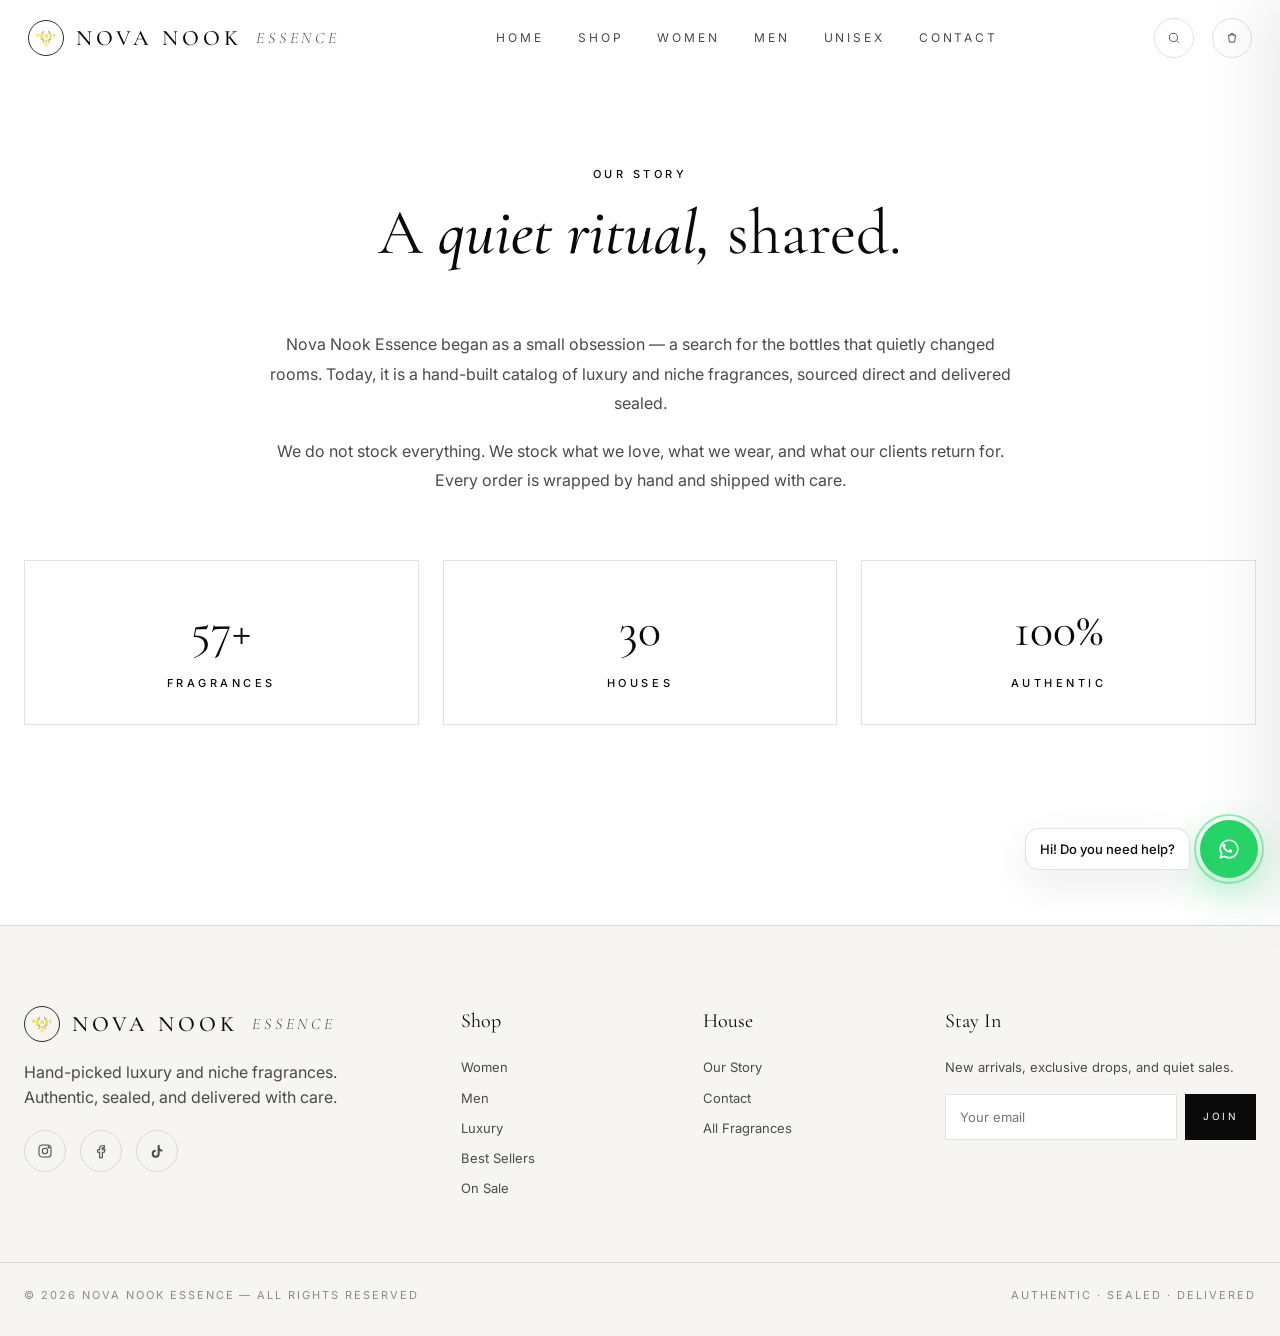
<file: about.html>
<!doctype html>
<html lang="en">
<head>
<meta charset="utf-8">
<meta name="viewport" content="width=device-width,initial-scale=1">
<title>Our Story — Nova Nook Essence</title>
<meta name="description" content="Nova Nook Essence is a curated house of authentic luxury and niche fragrances.">
<meta property="og:title" content="Our Story — Nova Nook Essence">
<meta property="og:description" content="Nova Nook Essence is a curated house of authentic luxury and niche fragrances.">
<meta property="og:image" content="assets/hero/hero-1.jpg">
<link rel="icon" href="assets/logo/favicon.png">
<link rel="preconnect" href="https://fonts.googleapis.com">
<link rel="preconnect" href="https://fonts.gstatic.com" crossorigin>
<link href="https://fonts.googleapis.com/css2?family=Cormorant+Garamond:ital,wght@0,400;0,500;1,400&family=Inter:wght@300;400;500;600&display=swap" rel="stylesheet">
<link rel="stylesheet" href="css/styles.css">
</head>
<body>
<header class="nav" id="nav">
  <a href="index.html" class="brand"><img src="assets/logo/favicon.png" alt="Nova Nook Essence"><b>Nova Nook</b><i>Essence</i></a>
  <nav class="primary" id="primary-nav">
    <a href="index.html" data-nav="home">Home</a>
    <a href="shop.html" data-nav="shop">Shop</a>
    <a href="shop.html?gender=women" data-nav="women">Women</a>
    <a href="shop.html?gender=men" data-nav="men">Men</a>
   <a href="shop.html?gender=unisex" data-nav="men">Unisex</a>
    <a href="contact.html" data-nav="contact">Contact</a>
  </nav>
  <div class="nav-actions">
    <a href="shop.html" class="icon-btn" aria-label="Search"><svg width="14" height="14" viewBox="0 0 24 24" fill="none" stroke="currentColor" stroke-width="1.6"><circle cx="11" cy="11" r="7"/><path d="m20 20-3.5-3.5"/></svg></a>
    <button class="icon-btn cart-btn" data-drawer aria-label="Open cart">
      <svg width="14" height="14" viewBox="0 0 24 24" fill="none" stroke="currentColor" stroke-width="1.6"><path d="M6 7h12l-1.5 12h-9zM9 7a3 3 0 0 1 6 0"/></svg>
      <span class="cart-count" data-empty="true">0</span>
    </button>
    <button class="icon-btn menu-toggle" aria-label="Menu"><svg width="14" height="14" viewBox="0 0 24 24" fill="none" stroke="currentColor" stroke-width="1.6"><path d="M4 7h16M4 12h16M4 17h16"/></svg></button>
  </div>
</header>

<section style="padding-top:160px">
  <div class="container">
    <div class="section-head">
      <span class="eyebrow">Our Story</span>
      <h2>A <em>quiet ritual,</em> shared.</h2>
    </div>
    <div style="max-width:760px;margin:0 auto;color:var(--ink-dim);font-size:16px;line-height:1.85;text-align:center">
      <p>Nova Nook Essence began as a small obsession — a search for the bottles that quietly changed rooms. Today, it is a hand-built catalog of luxury and niche fragrances, sourced direct and delivered sealed.</p>
      <p style="margin-top:18px">We do not stock everything. We stock what we love, what we wear, and what our clients return for. Every order is wrapped by hand and shipped with care.</p>
    </div>
    <div style="display:grid;grid-template-columns:repeat(3,1fr);gap:24px;margin-top:64px">
      <div style="text-align:center;padding:32px 18px;border:1px solid var(--line)"><div style="color:var(--gold);font-family:var(--serif);font-size:48px">57+</div><div class="eyebrow" style="margin-top:8px">Fragrances</div></div>
      <div style="text-align:center;padding:32px 18px;border:1px solid var(--line)"><div style="color:var(--gold);font-family:var(--serif);font-size:48px">30</div><div class="eyebrow" style="margin-top:8px">Houses</div></div>
      <div style="text-align:center;padding:32px 18px;border:1px solid var(--line)"><div style="color:var(--gold);font-family:var(--serif);font-size:48px">100%</div><div class="eyebrow" style="margin-top:8px">Authentic</div></div>
    </div>
  </div>
</section>

<aside class="drawer" aria-label="Shopping bag">
  <div class="drawer-head">
    <h3>Your Bag</h3>
    <button class="icon-btn drawer-close" aria-label="Close">✕</button>
  </div>
  <div class="drawer-body"></div>
  <div class="drawer-foot"></div>
</aside>
<div class="drawer-overlay"></div>
<footer>
  <div class="container foot-grid">
    <div>
      <a href="index.html" class="brand" style="margin-bottom:18px"><img src="assets/logo/favicon.png" alt=""><b>Nova Nook</b><i>Essence</i></a>
      <p style="color:var(--ink-dim);max-width:340px;margin-top:18px">Hand-picked luxury and niche fragrances. Authentic, sealed, and delivered with care.</p>
      <div class="socials">
        <a href="https://www.instagram.com/novanookessencee" target="_blank" rel="noopener" aria-label="Instagram"><svg width="16" height="16" viewBox="0 0 24 24" fill="none" stroke="currentColor" stroke-width="1.6"><rect x="3" y="3" width="18" height="18" rx="5"/><circle cx="12" cy="12" r="4"/><circle cx="17.5" cy="6.5" r="1" fill="currentColor"/></svg></a>
        <a href="https://www.facebook.com/share/18EHWJieUJ/" target="_blank" rel="noopener" aria-label="Facebook"><svg width="16" height="16" viewBox="0 0 24 24" fill="none" stroke="currentColor" stroke-width="1.6"><path d="M14 8h3V4h-3a4 4 0 0 0-4 4v2H7v4h3v8h4v-8h3l1-4h-4V8a1 1 0 0 1 1-1z"/></svg></a>
        <a href="https://www.tiktok.com/@novanookessence" target="_blank" rel="noopener" aria-label="TikTok"><svg width="16" height="16" viewBox="0 0 24 24" fill="currentColor"><path d="M16 3v3a4 4 0 0 0 4 4v3a7 7 0 0 1-4-1.3V16a6 6 0 1 1-6-6v3a3 3 0 1 0 3 3V3z"/></svg></a>
      </div>
    </div>
    <div>
      <h4>Shop</h4>
      <ul>
        <li><a href="shop.html?gender=women">Women</a></li>
        <li><a href="shop.html?gender=men">Men</a></li>
        <li><a href="shop.html?tag=luxury">Luxury</a></li>
        <li><a href="shop.html?tag=best">Best Sellers</a></li>
        <li><a href="shop.html?tag=sale">On Sale</a></li>
      </ul>
    </div>
    <div>
      <h4>House</h4>
      <ul>
        <li><a href="about.html">Our Story</a></li>
        <li><a href="contact.html">Contact</a></li>
        <li><a href="shop.html">All Fragrances</a></li>
      </ul>
    </div>
    <div>
      <h4>Stay In</h4>
      <p style="color:var(--ink-dim);font-size:13px">New arrivals, exclusive drops, and quiet sales.</p>
      <form class="newsletter">
        <input type="email" required placeholder="Your email" aria-label="Email">
        <button type="submit">Join</button>
      </form>
    </div>
  </div>
  <div class="container foot-bottom">
    <span>© 2026 Nova Nook Essence — All rights reserved</span>
    <span>Authentic · Sealed · Delivered</span>
  </div>
</footer>
<script>window.WEB3FORMS_KEY="1cbf20b8-cfce-424b-8312-2f3e230dc9e2";</script>
<script src="js/products.js"></script>
<script src="js/image-overrides.js"></script>
<script src="js/app.js"></script>
<a class="wa-fab show" href="https://wa.me/263786973556?text=Hello%20Nova%20Nook%20Essence%2C%20I%20need%20some%20help%20with%20my%20order." target="_blank" rel="noopener" aria-label="Chat on WhatsApp"><span class="wa-btn"><svg width="28" height="28" viewBox="0 0 32 32" fill="currentColor" aria-hidden="true"><path d="M19.11 17.27c-.27-.14-1.62-.8-1.87-.89-.25-.09-.43-.14-.62.14-.18.27-.71.89-.87 1.07-.16.18-.32.2-.59.07-.27-.14-1.15-.42-2.19-1.35-.81-.72-1.36-1.62-1.52-1.89-.16-.27-.02-.42.12-.55.12-.12.27-.32.41-.48.14-.16.18-.27.27-.45.09-.18.05-.34-.02-.48-.07-.14-.62-1.49-.85-2.04-.22-.54-.45-.46-.62-.47l-.53-.01c-.18 0-.48.07-.73.34-.25.27-.96.94-.96 2.28 0 1.35.98 2.65 1.12 2.83.14.18 1.93 2.94 4.67 4.13.65.28 1.16.45 1.56.58.65.21 1.25.18 1.72.11.52-.08 1.62-.66 1.85-1.3.23-.64.23-1.18.16-1.3-.07-.12-.25-.18-.52-.32zM16.02 5C9.94 5 5 9.94 5 16.02c0 2.02.55 3.91 1.5 5.54L5 27l5.6-1.47a10.94 10.94 0 0 0 5.42 1.38h.01C22.11 26.91 27 21.97 27 15.9 27 9.93 22.1 5 16.02 5zm0 19.95h-.01a9.07 9.07 0 0 1-4.62-1.27l-.33-.2-3.32.87.89-3.24-.22-.34a9.04 9.04 0 0 1-1.39-4.84c0-5 4.07-9.07 9.08-9.07 2.42 0 4.7.95 6.41 2.66a9.01 9.01 0 0 1 2.66 6.42c0 5-4.08 9.01-9.16 9.01z"/></svg></span><span class="wa-bubble">Hi! Do you need help?</span></a>
</body>
</html>
</file>
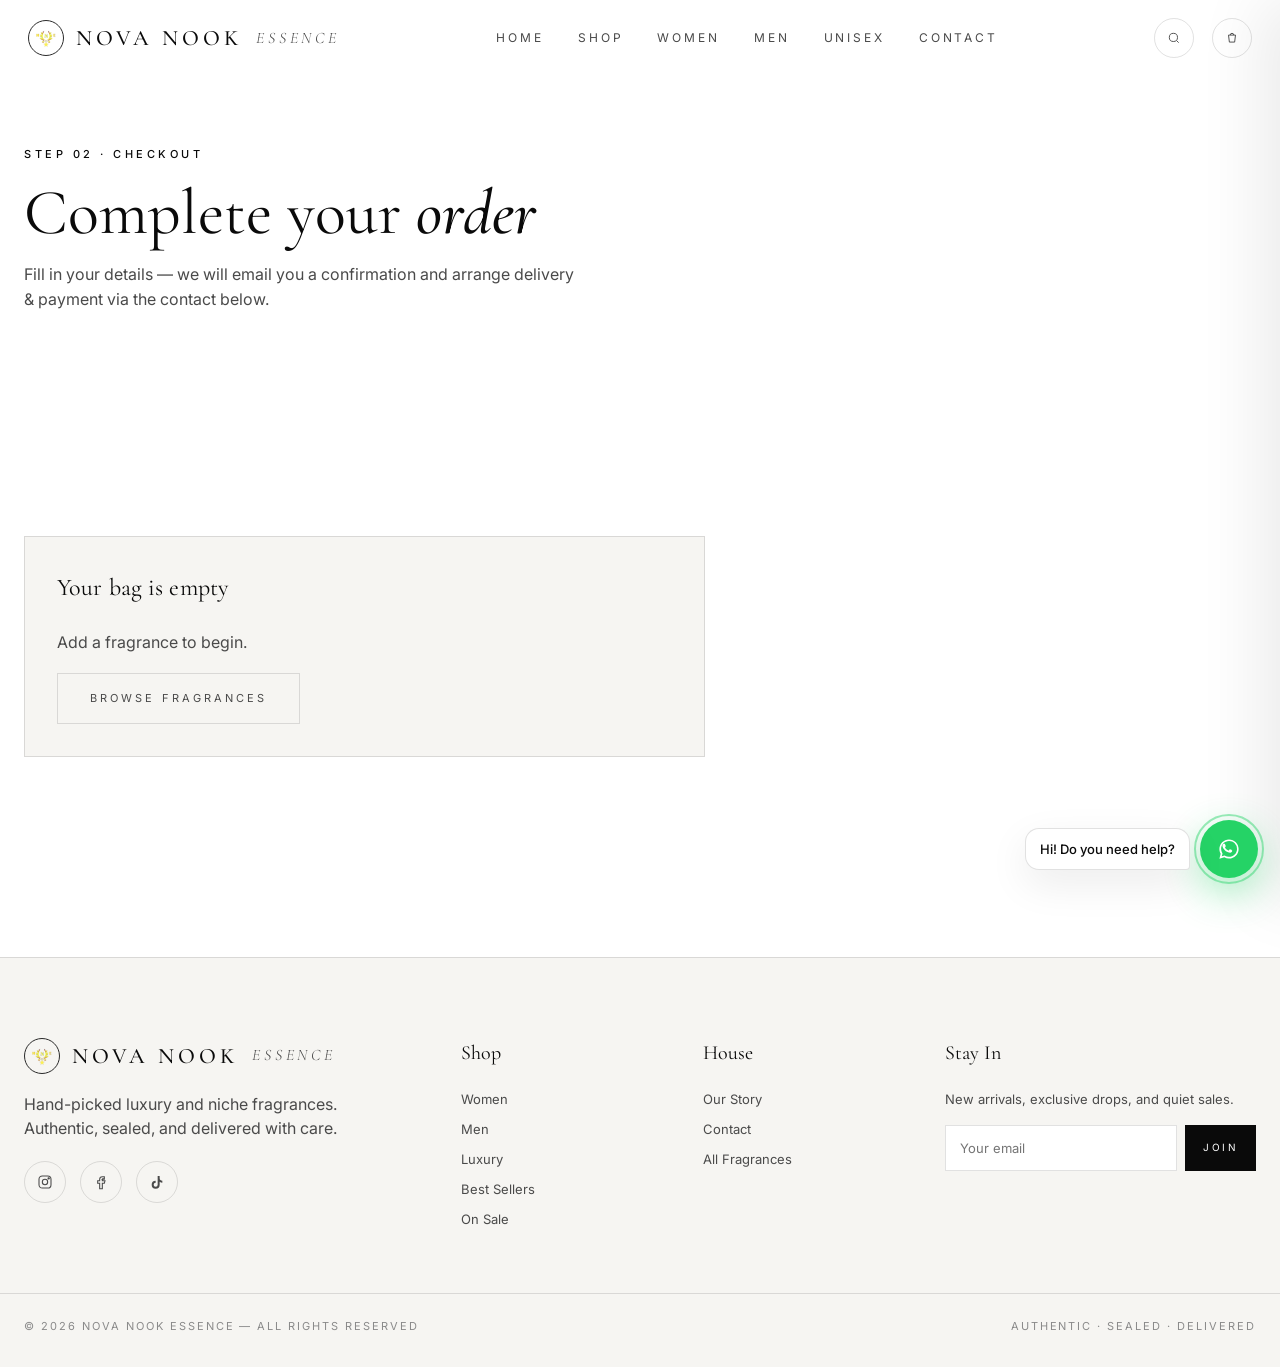
<file: cart.html>
<!doctype html>
<html lang="en">
<head>
<meta charset="utf-8">
<meta name="viewport" content="width=device-width,initial-scale=1">
<title>Checkout — Nova Nook Essence</title>
<meta name="description" content="Complete your order. We will email you a confirmation.">
<meta property="og:title" content="Checkout — Nova Nook Essence">
<meta property="og:description" content="Complete your order. We will email you a confirmation.">
<meta property="og:image" content="assets/hero/hero-1.jpg">
<link rel="icon" href="assets/logo/favicon.png">
<link rel="preconnect" href="https://fonts.googleapis.com">
<link rel="preconnect" href="https://fonts.gstatic.com" crossorigin>
<link href="https://fonts.googleapis.com/css2?family=Cormorant+Garamond:ital,wght@0,400;0,500;1,400&family=Inter:wght@300;400;500;600&display=swap" rel="stylesheet">
<link rel="stylesheet" href="css/styles.css">
</head>
<body>
<header class="nav" id="nav">
  <a href="index.html" class="brand"><img src="assets/logo/favicon.png" alt="Nova Nook Essence"><b>Nova Nook</b><i>Essence</i></a>
  <nav class="primary" id="primary-nav">
    <a href="index.html" data-nav="home">Home</a>
    <a href="shop.html" data-nav="shop">Shop</a>
    <a href="shop.html?gender=women" data-nav="women">Women</a>
    <a href="shop.html?gender=men" data-nav="men">Men</a>
    <a href="shop.html?gender=unisex" data-nav="men">Unisex</a>
    <a href="contact.html" data-nav="contact">Contact</a>
  </nav>
  <div class="nav-actions">
    <a href="shop.html" class="icon-btn" aria-label="Search"><svg width="14" height="14" viewBox="0 0 24 24" fill="none" stroke="currentColor" stroke-width="1.6"><circle cx="11" cy="11" r="7"/><path d="m20 20-3.5-3.5"/></svg></a>
    <button class="icon-btn cart-btn" data-drawer aria-label="Open cart">
      <svg width="14" height="14" viewBox="0 0 24 24" fill="none" stroke="currentColor" stroke-width="1.6"><path d="M6 7h12l-1.5 12h-9zM9 7a3 3 0 0 1 6 0"/></svg>
      <span class="cart-count" data-empty="true">0</span>
    </button>
    <button class="icon-btn menu-toggle" aria-label="Menu"><svg width="14" height="14" viewBox="0 0 24 24" fill="none" stroke="currentColor" stroke-width="1.6"><path d="M4 7h16M4 12h16M4 17h16"/></svg></button>
  </div>
</header>

<section style="padding-top:140px">
  <div class="container">
    <div class="section-head" style="text-align:left">
      <span class="eyebrow">Step 02 · Checkout</span>
      <h2>Complete your <em>order</em></h2>
      <p style="margin-left:0">Fill in your details — we will email you a confirmation and arrange delivery & payment via the contact below.</p>
    </div>
    <div class="checkout">
      <div id="checkout-form-wrap">
        <form id="checkout-form" autocomplete="on">
          <input type="hidden" name="cart_json" value="">
          <input type="hidden" name="cart_total" value="">
          <input type="hidden" name="cart_items_count" value="">
          <input type="checkbox" name="botcheck" style="display:none" tabindex="-1" autocomplete="off">
          <div class="form-grid">
            <div class="field">
              <label>Full Name *</label>
              <input name="name" required maxlength="100">
            </div>
            <div class="field">
              <label>Email *</label>
              <input name="email" type="email" required maxlength="200">
            </div>
            <div class="field">
              <label>Phone *</label>
              <input name="phone" required maxlength="40">
            </div>
            <div class="field">
              <label>City / Town *</label>
              <input name="city" required maxlength="80">
            </div>
            <div class="field full">
              <label>Delivery Address *</label>
              <input name="address" required maxlength="240">
            </div>
            <div class="field">
              <label>Country</label>
              <input name="country" maxlength="80">
            </div>
            <div class="field">
              <label>Preferred Payment</label>
              <select name="payment">
                <option>Cash on Delivery</option>
                <option>Bank Transfer</option>
                <option>Mobile Money</option>
                <option>Other (we will contact you)</option>
              </select>
            </div>
            <div class="field full">
              <label>Notes</label>
              <textarea name="notes" rows="3" maxlength="500" placeholder="Anything we should know about your order"></textarea>
            </div>
            <div class="field full">
              <label>Order Summary (auto)</label>
              <textarea name="order_summary" rows="6" readonly></textarea>
            </div>
          </div>
          <div style="margin-top:24px;display:flex;gap:14px;flex-wrap:wrap">
            <button class="btn solid" type="submit">Place Order</button>
            <a href="shop.html" class="btn ghost">Continue Shopping</a>
          </div>
          <p style="margin-top:18px;color:var(--ink-mute);font-size:12px">By placing your order you agree to be contacted at the details above. We will email a confirmation and arrange delivery & payment.</p>
        </form>
      </div>
      <aside class="summary" id="checkout-summary"></aside>
    </div>
  </div>
</section>

<aside class="drawer" aria-label="Shopping bag">
  <div class="drawer-head">
    <h3>Your Bag</h3>
    <button class="icon-btn drawer-close" aria-label="Close">✕</button>
  </div>
  <div class="drawer-body"></div>
  <div class="drawer-foot"></div>
</aside>
<div class="drawer-overlay"></div>
<footer>
  <div class="container foot-grid">
    <div>
      <a href="index.html" class="brand" style="margin-bottom:18px"><img src="assets/logo/favicon.png" alt=""><b>Nova Nook</b><i>Essence</i></a>
      <p style="color:var(--ink-dim);max-width:340px;margin-top:18px">Hand-picked luxury and niche fragrances. Authentic, sealed, and delivered with care.</p>
      <div class="socials">
        <a href="https://www.instagram.com/novanookessencee" target="_blank" rel="noopener" aria-label="Instagram"><svg width="16" height="16" viewBox="0 0 24 24" fill="none" stroke="currentColor" stroke-width="1.6"><rect x="3" y="3" width="18" height="18" rx="5"/><circle cx="12" cy="12" r="4"/><circle cx="17.5" cy="6.5" r="1" fill="currentColor"/></svg></a>
        <a href="https://www.facebook.com/share/18EHWJieUJ/" target="_blank" rel="noopener" aria-label="Facebook"><svg width="16" height="16" viewBox="0 0 24 24" fill="none" stroke="currentColor" stroke-width="1.6"><path d="M14 8h3V4h-3a4 4 0 0 0-4 4v2H7v4h3v8h4v-8h3l1-4h-4V8a1 1 0 0 1 1-1z"/></svg></a>
        <a href="https://www.tiktok.com/@novanookessence" target="_blank" rel="noopener" aria-label="TikTok"><svg width="16" height="16" viewBox="0 0 24 24" fill="currentColor"><path d="M16 3v3a4 4 0 0 0 4 4v3a7 7 0 0 1-4-1.3V16a6 6 0 1 1-6-6v3a3 3 0 1 0 3 3V3z"/></svg></a>
      </div>
    </div>
    <div>
      <h4>Shop</h4>
      <ul>
        <li><a href="shop.html?gender=women">Women</a></li>
        <li><a href="shop.html?gender=men">Men</a></li>
        <li><a href="shop.html?tag=luxury">Luxury</a></li>
        <li><a href="shop.html?tag=best">Best Sellers</a></li>
        <li><a href="shop.html?tag=sale">On Sale</a></li>
      </ul>
    </div>
    <div>
      <h4>House</h4>
      <ul>
        <li><a href="about.html">Our Story</a></li>
        <li><a href="contact.html">Contact</a></li>
        <li><a href="shop.html">All Fragrances</a></li>
      </ul>
    </div>
    <div>
      <h4>Stay In</h4>
      <p style="color:var(--ink-dim);font-size:13px">New arrivals, exclusive drops, and quiet sales.</p>
      <form class="newsletter">
        <input type="email" required placeholder="Your email" aria-label="Email">
        <button type="submit">Join</button>
      </form>
    </div>
  </div>
  <div class="container foot-bottom">
    <span>© 2026 Nova Nook Essence — All rights reserved</span>
    <span>Authentic · Sealed · Delivered</span>
  </div>
</footer>
<script>window.WEB3FORMS_KEY="1cbf20b8-cfce-424b-8312-2f3e230dc9e2";</script>
<script src="js/products.js"></script>
<script src="js/image-overrides.js"></script>
<script src="js/app.js"></script>
<a class="wa-fab show" href="https://wa.me/263786973556?text=Hello%20Nova%20Nook%20Essence%2C%20I%20need%20some%20help%20with%20my%20order." target="_blank" rel="noopener" aria-label="Chat on WhatsApp"><span class="wa-btn"><svg width="28" height="28" viewBox="0 0 32 32" fill="currentColor" aria-hidden="true"><path d="M19.11 17.27c-.27-.14-1.62-.8-1.87-.89-.25-.09-.43-.14-.62.14-.18.27-.71.89-.87 1.07-.16.18-.32.2-.59.07-.27-.14-1.15-.42-2.19-1.35-.81-.72-1.36-1.62-1.52-1.89-.16-.27-.02-.42.12-.55.12-.12.27-.32.41-.48.14-.16.18-.27.27-.45.09-.18.05-.34-.02-.48-.07-.14-.62-1.49-.85-2.04-.22-.54-.45-.46-.62-.47l-.53-.01c-.18 0-.48.07-.73.34-.25.27-.96.94-.96 2.28 0 1.35.98 2.65 1.12 2.83.14.18 1.93 2.94 4.67 4.13.65.28 1.16.45 1.56.58.65.21 1.25.18 1.72.11.52-.08 1.62-.66 1.85-1.3.23-.64.23-1.18.16-1.3-.07-.12-.25-.18-.52-.32zM16.02 5C9.94 5 5 9.94 5 16.02c0 2.02.55 3.91 1.5 5.54L5 27l5.6-1.47a10.94 10.94 0 0 0 5.42 1.38h.01C22.11 26.91 27 21.97 27 15.9 27 9.93 22.1 5 16.02 5zm0 19.95h-.01a9.07 9.07 0 0 1-4.62-1.27l-.33-.2-3.32.87.89-3.24-.22-.34a9.04 9.04 0 0 1-1.39-4.84c0-5 4.07-9.07 9.08-9.07 2.42 0 4.7.95 6.41 2.66a9.01 9.01 0 0 1 2.66 6.42c0 5-4.08 9.01-9.16 9.01z"/></svg></span><span class="wa-bubble">Hi! Do you need help?</span></a>
</body>
</html>
</file>
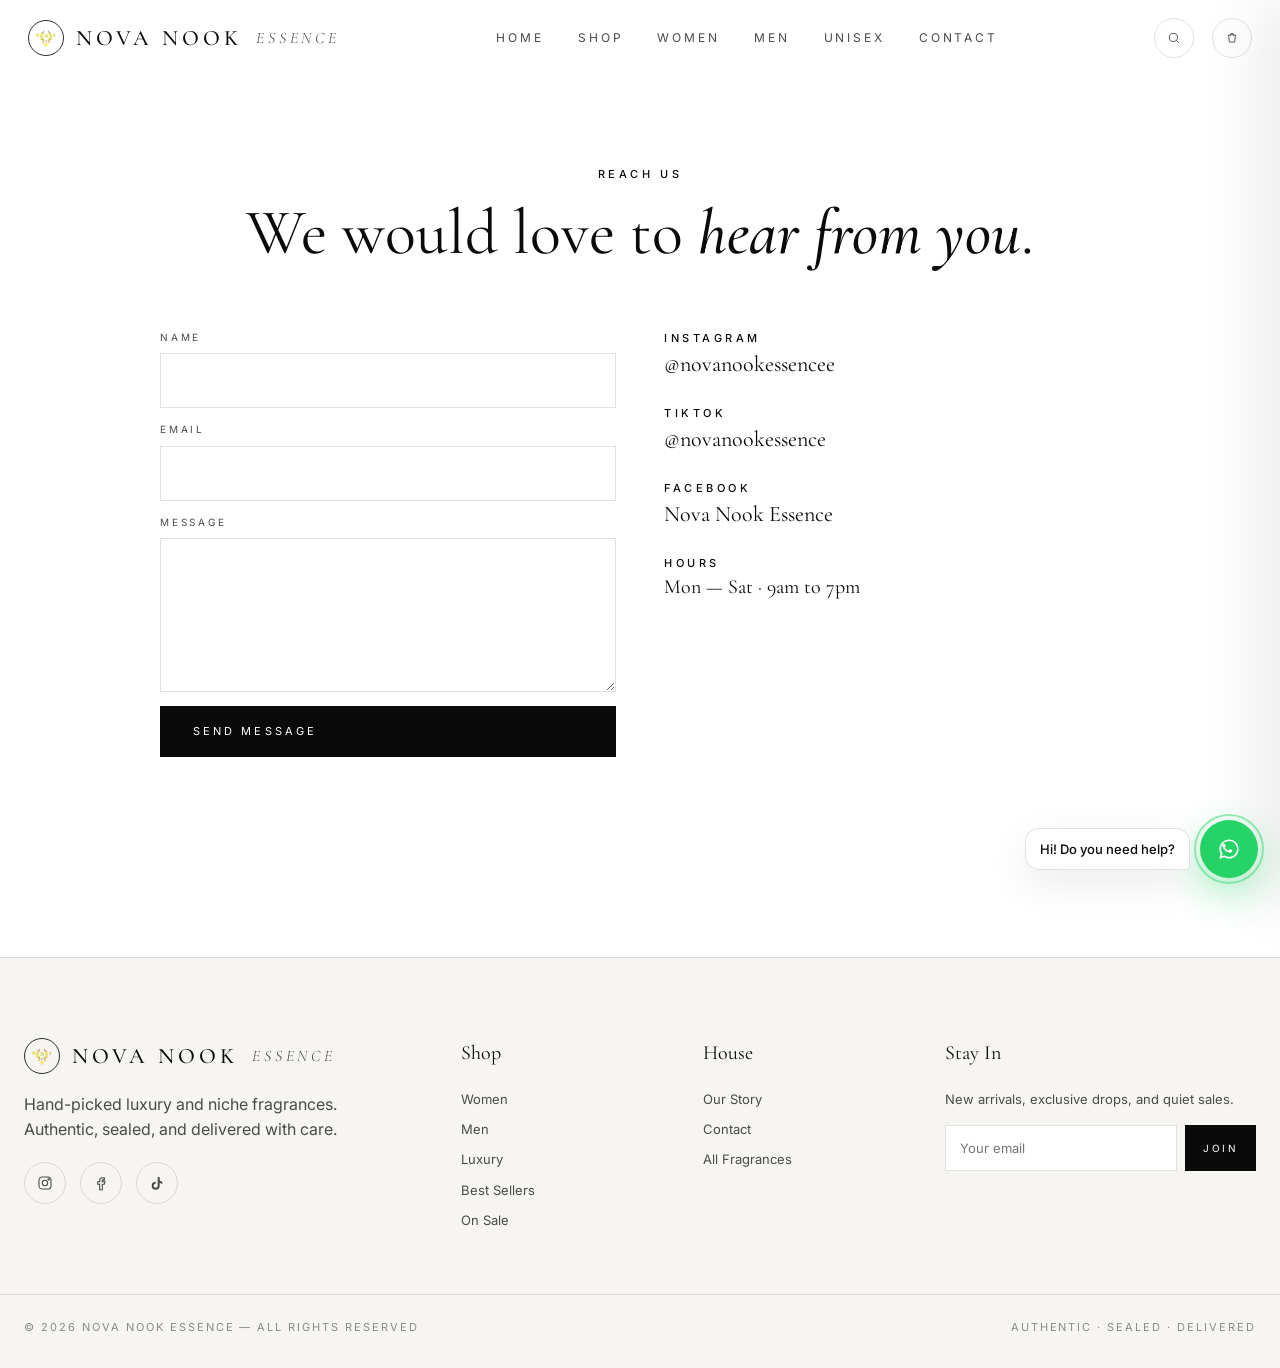
<file: contact.html>
<!doctype html>
<html lang="en">
<head>
<meta charset="utf-8">
<meta name="viewport" content="width=device-width,initial-scale=1">
<title>Contact — Nova Nook Essence</title>
<meta name="description" content="Get in touch with Nova Nook Essence for orders, custom requests, and concierge.">
<meta property="og:title" content="Contact — Nova Nook Essence">
<meta property="og:description" content="Get in touch with Nova Nook Essence for orders, custom requests, and concierge.">
<meta property="og:image" content="assets/hero/hero-1.jpg">
<link rel="icon" href="assets/logo/favicon.png">
<link rel="preconnect" href="https://fonts.googleapis.com">
<link rel="preconnect" href="https://fonts.gstatic.com" crossorigin>
<link href="https://fonts.googleapis.com/css2?family=Cormorant+Garamond:ital,wght@0,400;0,500;1,400&family=Inter:wght@300;400;500;600&display=swap" rel="stylesheet">
<link rel="stylesheet" href="css/styles.css">
</head>
<body>
<header class="nav" id="nav">
  <a href="index.html" class="brand"><img src="assets/logo/favicon.png" alt="Nova Nook Essence"><b>Nova Nook</b><i>Essence</i></a>
  <nav class="primary" id="primary-nav">
    <a href="index.html" data-nav="home">Home</a>
    <a href="shop.html" data-nav="shop">Shop</a>
    <a href="shop.html?gender=women" data-nav="women">Women</a>
    <a href="shop.html?gender=men" data-nav="men">Men</a>
    <a href="shop.html?gender=unisex" data-nav="men">Unisex</a>
    <a href="contact.html" data-nav="contact">Contact</a>
  </nav>
  <div class="nav-actions">
    <a href="shop.html" class="icon-btn" aria-label="Search"><svg width="14" height="14" viewBox="0 0 24 24" fill="none" stroke="currentColor" stroke-width="1.6"><circle cx="11" cy="11" r="7"/><path d="m20 20-3.5-3.5"/></svg></a>
    <button class="icon-btn cart-btn" data-drawer aria-label="Open cart">
      <svg width="14" height="14" viewBox="0 0 24 24" fill="none" stroke="currentColor" stroke-width="1.6"><path d="M6 7h12l-1.5 12h-9zM9 7a3 3 0 0 1 6 0"/></svg>
      <span class="cart-count" data-empty="true">0</span>
    </button>
    <button class="icon-btn menu-toggle" aria-label="Menu"><svg width="14" height="14" viewBox="0 0 24 24" fill="none" stroke="currentColor" stroke-width="1.6"><path d="M4 7h16M4 12h16M4 17h16"/></svg></button>
  </div>
</header>

<section style="padding-top:160px">
  <div class="container">
    <div class="section-head">
      <span class="eyebrow">Reach Us</span>
      <h2>We would love to <em>hear from you</em>.</h2>
    </div>
    <div style="display:grid;grid-template-columns:1fr 1fr;gap:48px;max-width:960px;margin:0 auto" class="contact-grid">
      <div>
        <form id="checkout-form" autocomplete="on" style="display:flex;flex-direction:column;gap:14px">
          <input type="hidden" name="cart_json" value="contact"><input type="hidden" name="cart_total" value="contact"><input type="hidden" name="cart_items_count" value="0">
          <input type="checkbox" name="botcheck" style="display:none" tabindex="-1" autocomplete="off">
          <div class="field"><label>Name</label><input name="name" required></div>
          <div class="field"><label>Email</label><input name="email" type="email" required></div>
          <div class="field"><label>Message</label><textarea name="notes" rows="5" required></textarea></div>
          <textarea name="order_summary" style="display:none">Contact form</textarea>
          <button class="btn solid" type="submit">Send Message</button>
        </form>
      </div>
      <div style="display:flex;flex-direction:column;gap:24px;color:var(--ink-dim)">
        <div><div class="eyebrow">Instagram</div><a href="https://www.instagram.com/novanookessencee" target="_blank" rel="noopener" style="color:var(--ink);font-family:var(--serif);font-size:22px">@novanookessencee</a></div>
        <div><div class="eyebrow">TikTok</div><a href="https://www.tiktok.com/@novanookessence" target="_blank" rel="noopener" style="color:var(--ink);font-family:var(--serif);font-size:22px">@novanookessence</a></div>
        <div><div class="eyebrow">Facebook</div><a href="https://www.facebook.com/share/18EHWJieUJ/" target="_blank" rel="noopener" style="color:var(--ink);font-family:var(--serif);font-size:22px">Nova Nook Essence</a></div>
        <div><div class="eyebrow">Hours</div><div style="font-family:var(--serif);font-size:20px;color:var(--ink)">Mon — Sat · 9am to 7pm</div></div>
      </div>
    </div>
  </div>
</section>

<aside class="drawer" aria-label="Shopping bag">
  <div class="drawer-head">
    <h3>Your Bag</h3>
    <button class="icon-btn drawer-close" aria-label="Close">✕</button>
  </div>
  <div class="drawer-body"></div>
  <div class="drawer-foot"></div>
</aside>
<div class="drawer-overlay"></div>
<footer>
  <div class="container foot-grid">
    <div>
      <a href="index.html" class="brand" style="margin-bottom:18px"><img src="assets/logo/favicon.png" alt=""><b>Nova Nook</b><i>Essence</i></a>
      <p style="color:var(--ink-dim);max-width:340px;margin-top:18px">Hand-picked luxury and niche fragrances. Authentic, sealed, and delivered with care.</p>
      <div class="socials">
        <a href="https://www.instagram.com/novanookessencee" target="_blank" rel="noopener" aria-label="Instagram"><svg width="16" height="16" viewBox="0 0 24 24" fill="none" stroke="currentColor" stroke-width="1.6"><rect x="3" y="3" width="18" height="18" rx="5"/><circle cx="12" cy="12" r="4"/><circle cx="17.5" cy="6.5" r="1" fill="currentColor"/></svg></a>
        <a href="https://www.facebook.com/share/18EHWJieUJ/" target="_blank" rel="noopener" aria-label="Facebook"><svg width="16" height="16" viewBox="0 0 24 24" fill="none" stroke="currentColor" stroke-width="1.6"><path d="M14 8h3V4h-3a4 4 0 0 0-4 4v2H7v4h3v8h4v-8h3l1-4h-4V8a1 1 0 0 1 1-1z"/></svg></a>
        <a href="https://www.tiktok.com/@novanookessence" target="_blank" rel="noopener" aria-label="TikTok"><svg width="16" height="16" viewBox="0 0 24 24" fill="currentColor"><path d="M16 3v3a4 4 0 0 0 4 4v3a7 7 0 0 1-4-1.3V16a6 6 0 1 1-6-6v3a3 3 0 1 0 3 3V3z"/></svg></a>
      </div>
    </div>
    <div>
      <h4>Shop</h4>
      <ul>
        <li><a href="shop.html?gender=women">Women</a></li>
        <li><a href="shop.html?gender=men">Men</a></li>
        <li><a href="shop.html?tag=luxury">Luxury</a></li>
        <li><a href="shop.html?tag=best">Best Sellers</a></li>
        <li><a href="shop.html?tag=sale">On Sale</a></li>
      </ul>
    </div>
    <div>
      <h4>House</h4>
      <ul>
        <li><a href="about.html">Our Story</a></li>
        <li><a href="contact.html">Contact</a></li>
        <li><a href="shop.html">All Fragrances</a></li>
      </ul>
    </div>
    <div>
      <h4>Stay In</h4>
      <p style="color:var(--ink-dim);font-size:13px">New arrivals, exclusive drops, and quiet sales.</p>
      <form class="newsletter">
        <input type="email" required placeholder="Your email" aria-label="Email">
        <button type="submit">Join</button>
      </form>
    </div>
  </div>
  <div class="container foot-bottom">
    <span>© 2026 Nova Nook Essence — All rights reserved</span>
    <span>Authentic · Sealed · Delivered</span>
  </div>
</footer>
<script>window.WEB3FORMS_KEY="1cbf20b8-cfce-424b-8312-2f3e230dc9e2";</script>
<script src="js/products.js"></script>
<script src="js/image-overrides.js"></script>
<script src="js/app.js"></script>
<a class="wa-fab show" href="https://wa.me/263786973556?text=Hello%20Nova%20Nook%20Essence%2C%20I%20need%20some%20help%20with%20my%20order." target="_blank" rel="noopener" aria-label="Chat on WhatsApp"><span class="wa-btn"><svg width="28" height="28" viewBox="0 0 32 32" fill="currentColor" aria-hidden="true"><path d="M19.11 17.27c-.27-.14-1.62-.8-1.87-.89-.25-.09-.43-.14-.62.14-.18.27-.71.89-.87 1.07-.16.18-.32.2-.59.07-.27-.14-1.15-.42-2.19-1.35-.81-.72-1.36-1.62-1.52-1.89-.16-.27-.02-.42.12-.55.12-.12.27-.32.41-.48.14-.16.18-.27.27-.45.09-.18.05-.34-.02-.48-.07-.14-.62-1.49-.85-2.04-.22-.54-.45-.46-.62-.47l-.53-.01c-.18 0-.48.07-.73.34-.25.27-.96.94-.96 2.28 0 1.35.98 2.65 1.12 2.83.14.18 1.93 2.94 4.67 4.13.65.28 1.16.45 1.56.58.65.21 1.25.18 1.72.11.52-.08 1.62-.66 1.85-1.3.23-.64.23-1.18.16-1.3-.07-.12-.25-.18-.52-.32zM16.02 5C9.94 5 5 9.94 5 16.02c0 2.02.55 3.91 1.5 5.54L5 27l5.6-1.47a10.94 10.94 0 0 0 5.42 1.38h.01C22.11 26.91 27 21.97 27 15.9 27 9.93 22.1 5 16.02 5zm0 19.95h-.01a9.07 9.07 0 0 1-4.62-1.27l-.33-.2-3.32.87.89-3.24-.22-.34a9.04 9.04 0 0 1-1.39-4.84c0-5 4.07-9.07 9.08-9.07 2.42 0 4.7.95 6.41 2.66a9.01 9.01 0 0 1 2.66 6.42c0 5-4.08 9.01-9.16 9.01z"/></svg></span><span class="wa-bubble">Hi! Do you need help?</span></a>
</body>
</html>
</file>
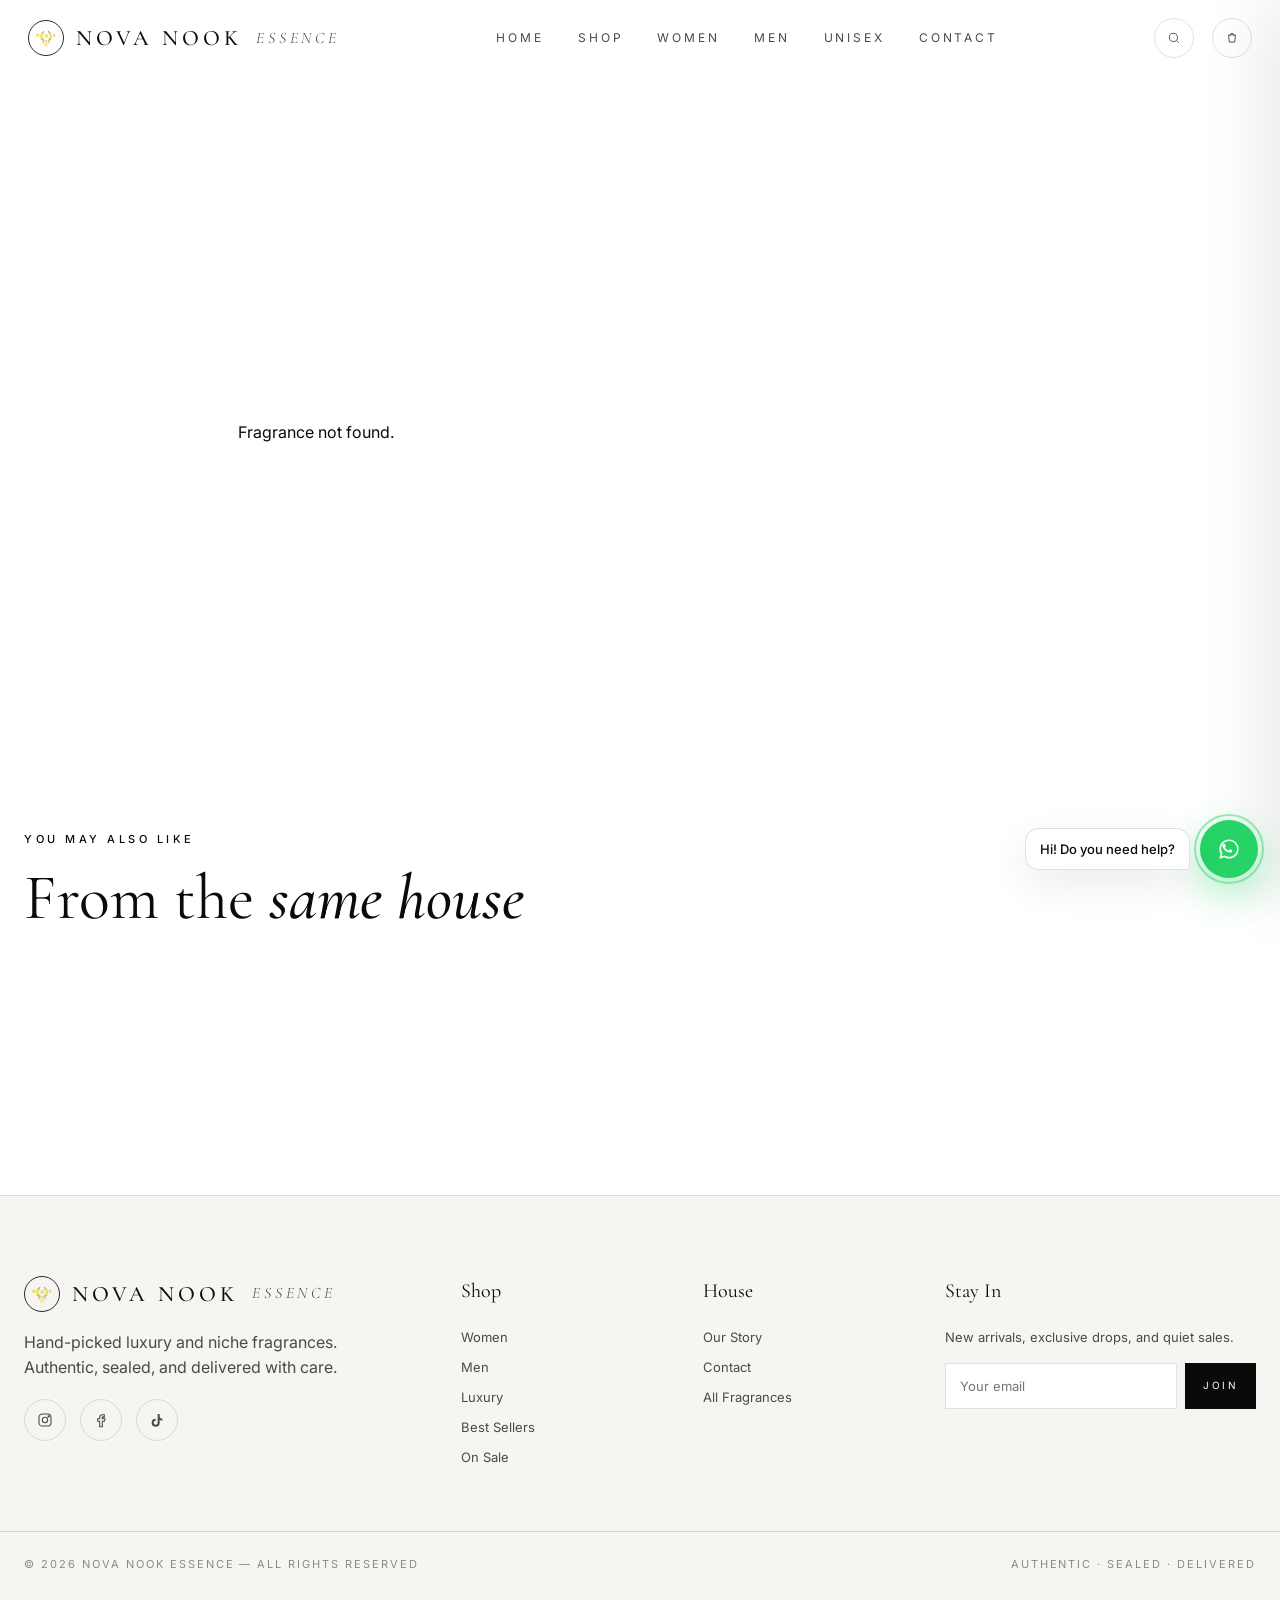
<file: product.html>
<!doctype html>
<html lang="en">
<head>
<meta charset="utf-8">
<meta name="viewport" content="width=device-width,initial-scale=1">
<title>Fragrance — Nova Nook Essence</title>
<meta name="description" content="Discover this hand-picked fragrance from Nova Nook Essence.">
<meta property="og:title" content="Fragrance — Nova Nook Essence">
<meta property="og:description" content="Discover this hand-picked fragrance from Nova Nook Essence.">
<meta property="og:image" content="assets/hero/hero-1.jpg">
<link rel="icon" href="assets/logo/favicon.png">
<link rel="preconnect" href="https://fonts.googleapis.com">
<link rel="preconnect" href="https://fonts.gstatic.com" crossorigin>
<link href="https://fonts.googleapis.com/css2?family=Cormorant+Garamond:ital,wght@0,400;0,500;1,400&family=Inter:wght@300;400;500;600&display=swap" rel="stylesheet">
<link rel="stylesheet" href="css/styles.css">
</head>
<body>
<header class="nav" id="nav">
  <a href="index.html" class="brand"><img src="assets/logo/favicon.png" alt="Nova Nook Essence"><b>Nova Nook</b><i>Essence</i></a>
  <nav class="primary" id="primary-nav">
    <a href="index.html" data-nav="home">Home</a>
    <a href="shop.html" data-nav="shop">Shop</a>
    <a href="shop.html?gender=women" data-nav="women">Women</a>
    <a href="shop.html?gender=men" data-nav="men">Men</a>
    <a href="shop.html?gender=unisex" data-nav="men">Unisex</a>
    <a href="contact.html" data-nav="contact">Contact</a>
  </nav>
  <div class="nav-actions">
    <a href="shop.html" class="icon-btn" aria-label="Search"><svg width="14" height="14" viewBox="0 0 24 24" fill="none" stroke="currentColor" stroke-width="1.6"><circle cx="11" cy="11" r="7"/><path d="m20 20-3.5-3.5"/></svg></a>
    <button class="icon-btn cart-btn" data-drawer aria-label="Open cart">
      <svg width="14" height="14" viewBox="0 0 24 24" fill="none" stroke="currentColor" stroke-width="1.6"><path d="M6 7h12l-1.5 12h-9zM9 7a3 3 0 0 1 6 0"/></svg>
      <span class="cart-count" data-empty="true">0</span>
    </button>
    <button class="icon-btn menu-toggle" aria-label="Menu"><svg width="14" height="14" viewBox="0 0 24 24" fill="none" stroke="currentColor" stroke-width="1.6"><path d="M4 7h16M4 12h16M4 17h16"/></svg></button>
  </div>
</header>

<section style="padding-top:140px">
  <div class="container">
    <div class="pdp" id="pdp"></div>
  </div>
</section>
<section>
  <div class="container">
    <div class="section-head" style="text-align:left">
      <span class="eyebrow">You may also like</span>
      <h2>From the <em>same house</em></h2>
    </div>
    <div class="product-grid" id="related-grid"></div>
  </div>
</section>

<aside class="drawer" aria-label="Shopping bag">
  <div class="drawer-head">
    <h3>Your Bag</h3>
    <button class="icon-btn drawer-close" aria-label="Close">✕</button>
  </div>
  <div class="drawer-body"></div>
  <div class="drawer-foot"></div>
</aside>
<div class="drawer-overlay"></div>
<footer>
  <div class="container foot-grid">
    <div>
      <a href="index.html" class="brand" style="margin-bottom:18px"><img src="assets/logo/favicon.png" alt=""><b>Nova Nook</b><i>Essence</i></a>
      <p style="color:var(--ink-dim);max-width:340px;margin-top:18px">Hand-picked luxury and niche fragrances. Authentic, sealed, and delivered with care.</p>
      <div class="socials">
        <a href="https://www.instagram.com/novanookessencee" target="_blank" rel="noopener" aria-label="Instagram"><svg width="16" height="16" viewBox="0 0 24 24" fill="none" stroke="currentColor" stroke-width="1.6"><rect x="3" y="3" width="18" height="18" rx="5"/><circle cx="12" cy="12" r="4"/><circle cx="17.5" cy="6.5" r="1" fill="currentColor"/></svg></a>
        <a href="https://www.facebook.com/share/18EHWJieUJ/" target="_blank" rel="noopener" aria-label="Facebook"><svg width="16" height="16" viewBox="0 0 24 24" fill="none" stroke="currentColor" stroke-width="1.6"><path d="M14 8h3V4h-3a4 4 0 0 0-4 4v2H7v4h3v8h4v-8h3l1-4h-4V8a1 1 0 0 1 1-1z"/></svg></a>
        <a href="https://www.tiktok.com/@novanookessence" target="_blank" rel="noopener" aria-label="TikTok"><svg width="16" height="16" viewBox="0 0 24 24" fill="currentColor"><path d="M16 3v3a4 4 0 0 0 4 4v3a7 7 0 0 1-4-1.3V16a6 6 0 1 1-6-6v3a3 3 0 1 0 3 3V3z"/></svg></a>
      </div>
    </div>
    <div>
      <h4>Shop</h4>
      <ul>
        <li><a href="shop.html?gender=women">Women</a></li>
        <li><a href="shop.html?gender=men">Men</a></li>
        <li><a href="shop.html?tag=luxury">Luxury</a></li>
        <li><a href="shop.html?tag=best">Best Sellers</a></li>
        <li><a href="shop.html?tag=sale">On Sale</a></li>
      </ul>
    </div>
    <div>
      <h4>House</h4>
      <ul>
        <li><a href="about.html">Our Story</a></li>
        <li><a href="contact.html">Contact</a></li>
        <li><a href="shop.html">All Fragrances</a></li>
      </ul>
    </div>
    <div>
      <h4>Stay In</h4>
      <p style="color:var(--ink-dim);font-size:13px">New arrivals, exclusive drops, and quiet sales.</p>
      <form class="newsletter">
        <input type="email" required placeholder="Your email" aria-label="Email">
        <button type="submit">Join</button>
      </form>
    </div>
  </div>
  <div class="container foot-bottom">
    <span>© 2026 Nova Nook Essence — All rights reserved</span>
    <span>Authentic · Sealed · Delivered</span>
  </div>
</footer>
<script>window.WEB3FORMS_KEY="1cbf20b8-cfce-424b-8312-2f3e230dc9e2";</script>
<script src="js/products.js"></script>
<script src="js/image-overrides.js"></script>
<script src="js/app.js"></script>
<a class="wa-fab show" href="https://wa.me/263786973556?text=Hello%20Nova%20Nook%20Essence%2C%20I%20need%20some%20help%20with%20my%20order." target="_blank" rel="noopener" aria-label="Chat on WhatsApp"><span class="wa-btn"><svg width="28" height="28" viewBox="0 0 32 32" fill="currentColor" aria-hidden="true"><path d="M19.11 17.27c-.27-.14-1.62-.8-1.87-.89-.25-.09-.43-.14-.62.14-.18.27-.71.89-.87 1.07-.16.18-.32.2-.59.07-.27-.14-1.15-.42-2.19-1.35-.81-.72-1.36-1.62-1.52-1.89-.16-.27-.02-.42.12-.55.12-.12.27-.32.41-.48.14-.16.18-.27.27-.45.09-.18.05-.34-.02-.48-.07-.14-.62-1.49-.85-2.04-.22-.54-.45-.46-.62-.47l-.53-.01c-.18 0-.48.07-.73.34-.25.27-.96.94-.96 2.28 0 1.35.98 2.65 1.12 2.83.14.18 1.93 2.94 4.67 4.13.65.28 1.16.45 1.56.58.65.21 1.25.18 1.72.11.52-.08 1.62-.66 1.85-1.3.23-.64.23-1.18.16-1.3-.07-.12-.25-.18-.52-.32zM16.02 5C9.94 5 5 9.94 5 16.02c0 2.02.55 3.91 1.5 5.54L5 27l5.6-1.47a10.94 10.94 0 0 0 5.42 1.38h.01C22.11 26.91 27 21.97 27 15.9 27 9.93 22.1 5 16.02 5zm0 19.95h-.01a9.07 9.07 0 0 1-4.62-1.27l-.33-.2-3.32.87.89-3.24-.22-.34a9.04 9.04 0 0 1-1.39-4.84c0-5 4.07-9.07 9.08-9.07 2.42 0 4.7.95 6.41 2.66a9.01 9.01 0 0 1 2.66 6.42c0 5-4.08 9.01-9.16 9.01z"/></svg></span><span class="wa-bubble">Hi! Do you need help?</span></a>
</body>
</html>
</file>
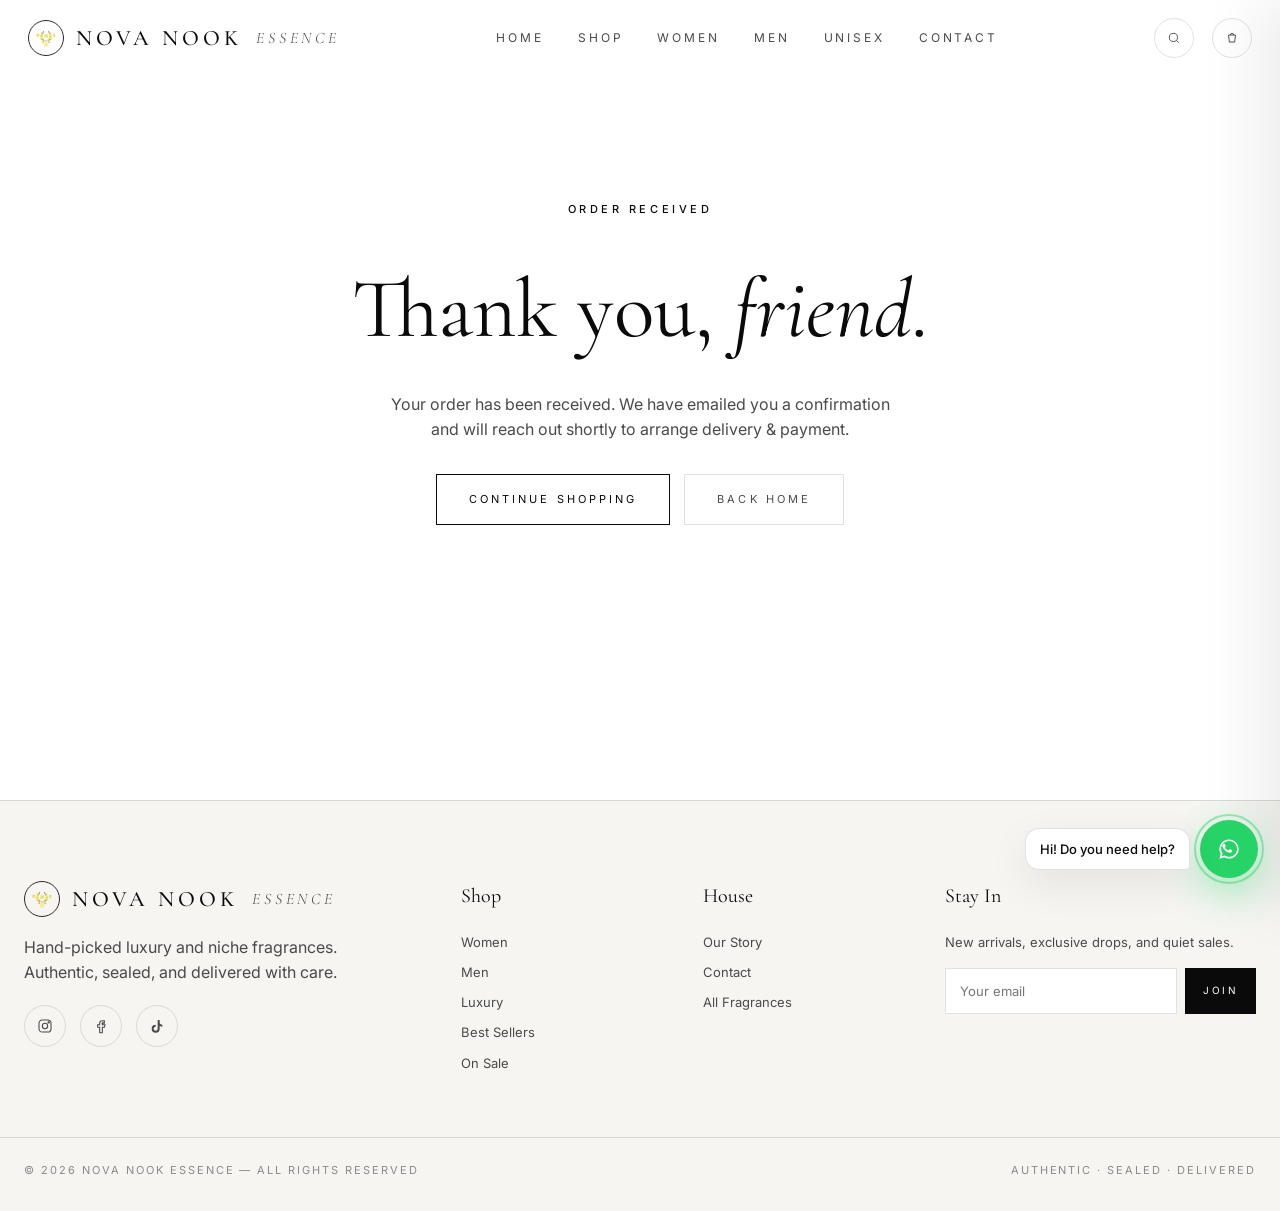
<file: thank-you.html>
<!doctype html>
<html lang="en">
<head>
<meta charset="utf-8">
<meta name="viewport" content="width=device-width,initial-scale=1">
<title>Thank you — Nova Nook Essence</title>
<meta name="description" content="Your order has been received.">
<meta property="og:title" content="Thank you — Nova Nook Essence">
<meta property="og:description" content="Your order has been received.">
<meta property="og:image" content="assets/hero/hero-1.jpg">
<link rel="icon" href="assets/logo/favicon.png">
<link rel="preconnect" href="https://fonts.googleapis.com">
<link rel="preconnect" href="https://fonts.gstatic.com" crossorigin>
<link href="https://fonts.googleapis.com/css2?family=Cormorant+Garamond:ital,wght@0,400;0,500;1,400&family=Inter:wght@300;400;500;600&display=swap" rel="stylesheet">
<link rel="stylesheet" href="css/styles.css">
</head>
<body>
<header class="nav" id="nav">
  <a href="index.html" class="brand"><img src="assets/logo/favicon.png" alt="Nova Nook Essence"><b>Nova Nook</b><i>Essence</i></a>
  <nav class="primary" id="primary-nav">
    <a href="index.html" data-nav="home">Home</a>
    <a href="shop.html" data-nav="shop">Shop</a>
    <a href="shop.html?gender=women" data-nav="women">Women</a>
    <a href="shop.html?gender=men" data-nav="men">Men</a>
    <a href="shop.html?gender=unisex" data-nav="men">Unisex</a>
    <a href="contact.html" data-nav="contact">Contact</a>
  </nav>
  <div class="nav-actions">
    <a href="shop.html" class="icon-btn" aria-label="Search"><svg width="14" height="14" viewBox="0 0 24 24" fill="none" stroke="currentColor" stroke-width="1.6"><circle cx="11" cy="11" r="7"/><path d="m20 20-3.5-3.5"/></svg></a>
    <button class="icon-btn cart-btn" data-drawer aria-label="Open cart">
      <svg width="14" height="14" viewBox="0 0 24 24" fill="none" stroke="currentColor" stroke-width="1.6"><path d="M6 7h12l-1.5 12h-9zM9 7a3 3 0 0 1 6 0"/></svg>
      <span class="cart-count" data-empty="true">0</span>
    </button>
    <button class="icon-btn menu-toggle" aria-label="Menu"><svg width="14" height="14" viewBox="0 0 24 24" fill="none" stroke="currentColor" stroke-width="1.6"><path d="M4 7h16M4 12h16M4 17h16"/></svg></button>
  </div>
</header>

<section class="thanks" id="thanks">
  <div>
    <span class="eyebrow">Order Received</span>
    <h1>Thank you, <em id="thanks-name">friend</em>.</h1>
    <p>Your order <span id="thanks-total" style="color:var(--gold)"></span> has been received. We have emailed you a confirmation and will reach out shortly to arrange delivery & payment.</p>
    <div style="display:flex;gap:14px;justify-content:center;flex-wrap:wrap">
      <a href="shop.html" class="btn">Continue Shopping</a>
      <a href="index.html" class="btn ghost">Back Home</a>
    </div>
  </div>
</section>

<aside class="drawer" aria-label="Shopping bag">
  <div class="drawer-head">
    <h3>Your Bag</h3>
    <button class="icon-btn drawer-close" aria-label="Close">✕</button>
  </div>
  <div class="drawer-body"></div>
  <div class="drawer-foot"></div>
</aside>
<div class="drawer-overlay"></div>
<footer>
  <div class="container foot-grid">
    <div>
      <a href="index.html" class="brand" style="margin-bottom:18px"><img src="assets/logo/favicon.png" alt=""><b>Nova Nook</b><i>Essence</i></a>
      <p style="color:var(--ink-dim);max-width:340px;margin-top:18px">Hand-picked luxury and niche fragrances. Authentic, sealed, and delivered with care.</p>
      <div class="socials">
        <a href="https://www.instagram.com/novanookessencee" target="_blank" rel="noopener" aria-label="Instagram"><svg width="16" height="16" viewBox="0 0 24 24" fill="none" stroke="currentColor" stroke-width="1.6"><rect x="3" y="3" width="18" height="18" rx="5"/><circle cx="12" cy="12" r="4"/><circle cx="17.5" cy="6.5" r="1" fill="currentColor"/></svg></a>
        <a href="https://www.facebook.com/share/18EHWJieUJ/" target="_blank" rel="noopener" aria-label="Facebook"><svg width="16" height="16" viewBox="0 0 24 24" fill="none" stroke="currentColor" stroke-width="1.6"><path d="M14 8h3V4h-3a4 4 0 0 0-4 4v2H7v4h3v8h4v-8h3l1-4h-4V8a1 1 0 0 1 1-1z"/></svg></a>
        <a href="https://www.tiktok.com/@novanookessence" target="_blank" rel="noopener" aria-label="TikTok"><svg width="16" height="16" viewBox="0 0 24 24" fill="currentColor"><path d="M16 3v3a4 4 0 0 0 4 4v3a7 7 0 0 1-4-1.3V16a6 6 0 1 1-6-6v3a3 3 0 1 0 3 3V3z"/></svg></a>
      </div>
    </div>
    <div>
      <h4>Shop</h4>
      <ul>
        <li><a href="shop.html?gender=women">Women</a></li>
        <li><a href="shop.html?gender=men">Men</a></li>
        <li><a href="shop.html?tag=luxury">Luxury</a></li>
        <li><a href="shop.html?tag=best">Best Sellers</a></li>
        <li><a href="shop.html?tag=sale">On Sale</a></li>
      </ul>
    </div>
    <div>
      <h4>House</h4>
      <ul>
        <li><a href="about.html">Our Story</a></li>
        <li><a href="contact.html">Contact</a></li>
        <li><a href="shop.html">All Fragrances</a></li>
      </ul>
    </div>
    <div>
      <h4>Stay In</h4>
      <p style="color:var(--ink-dim);font-size:13px">New arrivals, exclusive drops, and quiet sales.</p>
      <form class="newsletter">
        <input type="email" required placeholder="Your email" aria-label="Email">
        <button type="submit">Join</button>
      </form>
    </div>
  </div>
  <div class="container foot-bottom">
    <span>© 2026 Nova Nook Essence — All rights reserved</span>
    <span>Authentic · Sealed · Delivered</span>
  </div>
</footer>
<script>window.WEB3FORMS_KEY="1cbf20b8-cfce-424b-8312-2f3e230dc9e2";</script>
<script src="js/products.js"></script>
<script src="js/image-overrides.js"></script>
<script src="js/app.js"></script>
<a class="wa-fab show" href="https://wa.me/263786973556?text=Hello%20Nova%20Nook%20Essence%2C%20I%20need%20some%20help%20with%20my%20order." target="_blank" rel="noopener" aria-label="Chat on WhatsApp"><span class="wa-btn"><svg width="28" height="28" viewBox="0 0 32 32" fill="currentColor" aria-hidden="true"><path d="M19.11 17.27c-.27-.14-1.62-.8-1.87-.89-.25-.09-.43-.14-.62.14-.18.27-.71.89-.87 1.07-.16.18-.32.2-.59.07-.27-.14-1.15-.42-2.19-1.35-.81-.72-1.36-1.62-1.52-1.89-.16-.27-.02-.42.12-.55.12-.12.27-.32.41-.48.14-.16.18-.27.27-.45.09-.18.05-.34-.02-.48-.07-.14-.62-1.49-.85-2.04-.22-.54-.45-.46-.62-.47l-.53-.01c-.18 0-.48.07-.73.34-.25.27-.96.94-.96 2.28 0 1.35.98 2.65 1.12 2.83.14.18 1.93 2.94 4.67 4.13.65.28 1.16.45 1.56.58.65.21 1.25.18 1.72.11.52-.08 1.62-.66 1.85-1.3.23-.64.23-1.18.16-1.3-.07-.12-.25-.18-.52-.32zM16.02 5C9.94 5 5 9.94 5 16.02c0 2.02.55 3.91 1.5 5.54L5 27l5.6-1.47a10.94 10.94 0 0 0 5.42 1.38h.01C22.11 26.91 27 21.97 27 15.9 27 9.93 22.1 5 16.02 5zm0 19.95h-.01a9.07 9.07 0 0 1-4.62-1.27l-.33-.2-3.32.87.89-3.24-.22-.34a9.04 9.04 0 0 1-1.39-4.84c0-5 4.07-9.07 9.08-9.07 2.42 0 4.7.95 6.41 2.66a9.01 9.01 0 0 1 2.66 6.42c0 5-4.08 9.01-9.16 9.01z"/></svg></span><span class="wa-bubble">Hi! Do you need help?</span></a>
</body>
</html>
</file>
<file: css/styles.css>
/* Nova Nook Essence — Editorial Luxury */
:root{
  --bg:#ffffff; --bg-2:#f6f5f2; --bg-3:#ececea;
  --ink:#0a0a0a; --ink-dim:#4a4a4a; --ink-mute:#8a8a8a;
  --gold:#0a0a0a; --gold-2:#1a1a1a; --gold-dim:#2a2a2a;
  --accent:#0a0a0a;
  --line:rgba(10,10,10,.12);
  --serif:"Cormorant Garamond","Playfair Display",ui-serif,Georgia,serif;
  --sans:"Inter","Helvetica Neue",system-ui,-apple-system,sans-serif;
  --container:1280px;
  --ease:cubic-bezier(.22,.61,.36,1);
}
*{box-sizing:border-box;margin:0;padding:0}
html{scroll-behavior:smooth}
body{
  background:var(--bg); color:var(--ink); font-family:var(--sans);
  -webkit-font-smoothing:antialiased; line-height:1.55; min-height:100vh;
  overflow-x:hidden;
}
body::before{
  content:""; position:fixed; inset:0; pointer-events:none; z-index:1;
  background:transparent;
}
a{color:inherit; text-decoration:none}
img{max-width:100%; display:block}
button{font:inherit;background:none;border:0;color:inherit;cursor:pointer}
input,select,textarea{font:inherit;color:inherit}

.container{max-width:var(--container);margin:0 auto;padding:0 24px}
.serif{font-family:var(--serif); font-weight:400; letter-spacing:.005em}
.eyebrow{font-size:11px; letter-spacing:.32em; text-transform:uppercase; color:var(--gold); font-weight:500}
.divider{width:48px; height:1px; background:var(--gold); margin:18px auto}

/* HEADER */
header.nav{
  position:fixed; top:0; left:0; right:0; z-index:50;
  display:flex; align-items:center; justify-content:space-between;
  padding:18px 28px; transition:all .4s var(--ease);
  background:rgba(255,255,255,.85);
  backdrop-filter:blur(10px);
  border-bottom:1px solid transparent;
}
header.nav.scrolled{
  background:rgba(255,255,255,.96); border-bottom:1px solid var(--line); padding:12px 28px;
}
.brand{display:flex;align-items:center;gap:12px;font-family:var(--serif);font-size:22px;letter-spacing:.18em;text-transform:uppercase}
.brand img{width:36px;height:36px;border-radius:50%;object-fit:cover;border:1px solid var(--gold-dim)}
.brand b{font-weight:500;color:var(--ink)}
.brand i{font-style:italic;color:var(--ink-dim);margin-left:2px;font-size:16px;font-weight:300;font-family:var(--serif)}
nav.primary{display:flex;gap:34px;font-size:12px;letter-spacing:.24em;text-transform:uppercase}
nav.primary a{position:relative;padding:6px 0;color:var(--ink-dim);transition:color .3s}
nav.primary a:hover,nav.primary a.active{color:var(--ink)}
nav.primary a::after{content:"";position:absolute;left:0;bottom:0;width:100%;height:1px;background:var(--gold);transform:scaleX(0);transform-origin:right;transition:transform .4s var(--ease)}
nav.primary a:hover::after,nav.primary a.active::after{transform:scaleX(1);transform-origin:left}
.nav-actions{display:flex;align-items:center;gap:18px}
.icon-btn{width:40px;height:40px;display:grid;place-items:center;border:1px solid var(--line);border-radius:50%;color:var(--ink-dim);transition:all .3s}
.icon-btn:hover{color:var(--gold);border-color:var(--gold)}
.cart-btn{position:relative}
.cart-count{position:absolute;top:-4px;right:-4px;min-width:18px;height:18px;padding:0 5px;background:var(--ink);color:#fff;font-size:10px;font-weight:600;border-radius:9px;display:grid;place-items:center}
.cart-count[data-empty="true"]{display:none}
.menu-toggle{display:none}

/* HERO */
.hero {
  position: relative;
  min-height: 100vh;
  display: grid;
  place-items: center;
  overflow: hidden;
  text-align: center;
  padding: 140px 24px 80px;
}

.hero-bg {
  position: absolute;
  inset: 0;
  z-index: 0;
}

.hero-bg video {
  position: absolute;
  inset: 0;
  width: 100%;
  height: 100%;
  object-fit: cover;
  filter: brightness(0.6) contrast(1.1);
}

/* Dark overlay for text readability */
.hero-bg::after {
  content: "";
  position: absolute;
  inset: 0;
  z-index: 1;
  background: linear-gradient(
    to bottom,
    rgba(0, 0, 0, 0.3) 0%,
    rgba(0, 0, 0, 0.6) 50%,
    rgba(0, 0, 0, 0.85) 100%
  );
}

.hero-inner {
  position: relative;
  z-index: 2;
  max-width: 900px;
}

/* Eyebrow */
.hero .eyebrow {
  color: rgba(255, 255, 255, 0.7);
  font-size: 12px;
  letter-spacing: 0.3em;
  text-transform: uppercase;
  text-shadow: 0 2px 20px rgba(0, 0, 0, 0.8);
}

/* Main Heading */
.hero h1 {
  font-family: var(--serif);
  font-size: clamp(48px, 9vw, 128px);
  line-height: 1;
  font-weight: 400;
  letter-spacing: -.01em;
  color: #ffffff;
  text-shadow: 0 4px 60px rgba(0, 0, 0, 0.8), 
               0 2px 30px rgba(0, 0, 0, 0.6);
}

/* Gold "Luxury" */
.hero h1 .gold {
  font-style: italic;
  color: #d4a84b;
  font-weight: 500;
  text-shadow: 0 2px 30px rgba(212, 168, 75, 0.3);
}

/* Paragraph */
.hero p.lead {
  margin: 28px auto 36px;
  max-width: 560px;
  color: rgba(255, 255, 255, 0.9);
  font-size: 16px;
  text-shadow: 0 2px 20px rgba(0, 0, 0, 0.8);
}

/* BUTTONS - FIXED */
.hero-cta {
  display: flex;
  gap: 14px;
  justify-content: center;
  flex-wrap: wrap;
  opacity: 0;
  animation: fadeUp .9s var(--ease) 1s forwards;
}

/* "Shop the House" - WHITE BUTTON with BLACK text */
.hero-cta .btn.solid {
  background: #ffffff;
  color: #000000;
  border: 1px solid #ffffff;
  padding: 14px 36px;
  font-size: 13px;
  letter-spacing: 0.2em;
  text-transform: uppercase;
  text-decoration: none;
  transition: all 0.3s ease;
  font-weight: 500;
}

.hero-cta .btn.solid:hover {
  background: rgba(255, 255, 255, 0.85);
  border-color: rgba(255, 255, 255, 0.85);
  transform: translateY(-2px);
  box-shadow: 0 8px 30px rgba(0, 0, 0, 0.3);
}

/* "Best Sellers" - TRANSPARENT with WHITE border */
.hero-cta .btn:not(.solid) {
  background: transparent;
  color: #ffffff;
  border: 1px solid rgba(255, 255, 255, 0.5);
  padding: 14px 36px;
  font-size: 13px;
  letter-spacing: 0.2em;
  text-transform: uppercase;
  text-decoration: none;
  transition: all 0.3s ease;
  font-weight: 500;
}

.hero-cta .btn:not(.solid):hover {
  border-color: #ffffff;
  background: rgba(255, 255, 255, 0.1);
  transform: translateY(-2px);
}

/* Animations */
@keyframes fadeUp {
  from {
    opacity: 0;
    transform: translateY(20px);
  }
  to {
    opacity: 1;
    transform: translateY(0);
  }
}

@keyframes rise {
  to {
    transform: translateY(0);
  }
}

/* Scroll Cue */
.scroll-cue {
  position: absolute;
  bottom: 32px;
  left: 50%;
  transform: translateX(-50%);
  z-index: 10;
  color: rgba(255, 255, 255, 0.7);
  font-size: 10px;
  letter-spacing: .4em;
  text-transform: uppercase;
  display: flex;
  flex-direction: column;
  align-items: center;
  gap: 12px;
  opacity: 0.85;
  pointer-events: none;
  text-shadow: 0 2px 20px rgba(0, 0, 0, 0.8);
}

.scroll-cue .line {
  width: 1px;
  height: 48px;
  background: linear-gradient(to bottom, transparent, rgba(255, 255, 255, 0.7));
  animation: drip 2.2s linear infinite;
}

@keyframes drip {
  0% {
    transform: scaleY(0);
    transform-origin: top;
  }
  50% {
    transform: scaleY(1);
    transform-origin: top;
  }
  51% {
    transform: scaleY(1);
    transform-origin: bottom;
  }
  100% {
    transform: scaleY(0);
    transform-origin: bottom;
  }
}

/* Mobile Responsive */
@media (max-width: 768px) {
  .hero {
    padding: 100px 20px 60px;
    min-height: 90vh;
  }
  
  .hero h1 {
    font-size: clamp(36px, 12vw, 48px);
    line-height: 1.05;
  }
  
  .hero p.lead {
    font-size: 14px;
    margin: 20px auto 28px;
    padding: 0 10px;
  }
  
  .hero-cta {
    flex-direction: column;
    align-items: center;
    gap: 12px;
  }
  
  .hero-cta .btn.solid,
  .hero-cta .btn:not(.solid) {
    width: 100%;
    max-width: 280px;
    text-align: center;
    padding: 16px 24px;
  }
  
  .scroll-cue {
    bottom: 20px;
    font-size: 8px;
  }
  
  .scroll-cue .line {
    height: 32px;
  }
}

@media (max-width: 480px) {
  .hero {
    padding: 80px 16px 50px;
    min-height: 85vh;
  }
  
  .hero h1 {
    font-size: clamp(28px, 10vw, 36px);
  }
  
  .hero p.lead {
    font-size: 13px;
  }
}

/* BUTTONS */
.btn{position:relative;display:inline-flex;align-items:center;gap:10px;padding:16px 32px;font-size:11px;letter-spacing:.28em;text-transform:uppercase;border:1px solid var(--ink);color:var(--ink);background:transparent;transition:all .4s var(--ease);overflow:hidden;cursor:pointer}
.btn::before{content:"";position:absolute;inset:0;background:var(--ink);transform:translateY(101%);transition:transform .5s var(--ease);z-index:-1}
.btn:hover::before{transform:translateY(0)}
.btn:hover{color:#fff;border-color:var(--ink)}
.btn.solid{background:var(--ink);color:#fff}
.btn.solid::before{background:transparent}
.btn.solid:hover{background:transparent;color:var(--ink)}
.btn.ghost{border-color:var(--line);color:var(--ink-dim)}
.btn.ghost:hover{color:var(--ink);border-color:var(--ink)}

/* SECTIONS */
section{padding:120px 0;position:relative}
.section-head{text-align:center;margin-bottom:64px}
.section-head h2{font-family:var(--serif);font-size:clamp(34px,5vw,64px);font-weight:400;line-height:1.05;margin-top:14px}
.section-head h2 em{color:var(--ink);font-style:italic;font-weight:500}
.section-head p{margin-top:16px;color:var(--ink-dim);max-width:560px;margin-left:auto;margin-right:auto}

/* SHOP BY GENDER */
.gender-split {
  display: grid;
  grid-template-columns: 1fr 1fr;
  grid-template-columns: 1fr 1fr 1fr;
  gap: 24px;
}

.gender-card {
  position: relative;
  aspect-ratio: 3/4;
  overflow: hidden;
  cursor: pointer;
  border: 1px solid var(--line);
}

/* Video styling - replaces the img styling */
.gender-card video {
  position: absolute;
  top: 0;
  left: 0;
  width: 100%;
  height: 100%;
  object-fit: cover;
  transition: transform 1.4s var(--ease);
  filter: brightness(.85) contrast(1.02);
}

.gender-card:hover video {
  transform: scale(1.06);
}

/* Keep the gradient overlay on top of video */
.gender-card::after {
  content: "";
  position: absolute;
  inset: 0;
  background: linear-gradient(180deg, transparent 35%, rgba(10, 10, 10, .85) 100%);
  z-index: 1; /* Make sure it's above video but below content */
}

/* Content stays on top */
.gender-card .content {
  position: absolute;
  inset: 0;
  display: flex;
  flex-direction: column;
  justify-content: flex-end;
  padding: 48px;
  z-index: 2;
}

.gender-card .content,
.gender-card .content * {
  color: #fff;
}

.gender-card h3 {
  font-family: var(--serif);
  font-size: clamp(48px, 6vw, 84px);
  font-weight: 400;
  line-height: .95;
  letter-spacing: -.01em;
}

.gender-card h3 em {
  color: rgba(255, 255, 255, .7);
  font-style: italic;
  font-size: .5em;
  display: block;
  margin-top: 6px;
  font-weight: 300;
}

.gender-card .count {
  color: rgba(255, 255, 255, .75);
  font-size: 12px;
  letter-spacing: .24em;
  text-transform: uppercase;
  margin-top: 14px;
}

.gender-card .chips {
  display: flex;
  flex-wrap: wrap;
  gap: 8px;
  margin-top: 24px;
}

.chip {
  padding: 8px 14px;
  border: 1px solid rgba(255, 255, 255, .35);
  border-radius: 999px;
  font-size: 10px;
  letter-spacing: .2em;
  text-transform: uppercase;
  color: #fff;
  background: rgba(255, 255, 255, .08);
  backdrop-filter: blur(4px);
  transition: all .3s;
}

.chip:hover {
  border-color: #fff;
  background: rgba(255, 255, 255, .15);
}

/* PRODUCT GRID */
.product-grid{display:grid;grid-template-columns:repeat(auto-fill,minmax(260px,1fr));gap:32px 24px}
.product-card{position:relative;display:flex;flex-direction:column;opacity:0;transform:translateY(30px);transition:opacity .8s var(--ease),transform .8s var(--ease)}
.product-card.in{opacity:1;transform:none}
.product-media{position:relative;aspect-ratio:1/1;background:var(--bg-2);overflow:hidden;border:1px solid var(--line)}
.product-media img{width:100%;height:100%;object-fit:contain;padding:16%;transition:transform .9s var(--ease),padding .6s var(--ease)}
.product-card:hover .product-media img{transform:scale(1.06);padding:10%}
.product-media::after{content:"";position:absolute;inset:0;background:radial-gradient(circle at 50% 110%,rgba(10,10,10,.08),transparent 60%);opacity:0;transition:opacity .5s}
.product-card:hover .product-media::after{opacity:1}
.product-tag{position:absolute;top:14px;left:14px;font-size:9px;letter-spacing:.22em;text-transform:uppercase;padding:6px 10px;background:var(--ink);color:#fff;font-weight:600;z-index:2}
.product-tag.sale{background:#c8553d;color:#fff}
.quick-add{position:absolute;left:14px;right:14px;bottom:14px;padding:12px;background:#fff;color:var(--ink);border:1px solid var(--ink);font-size:10px;letter-spacing:.28em;text-transform:uppercase;opacity:0;transform:translateY(10px);transition:all .4s var(--ease);z-index:2}
.quick-add:hover{background:var(--ink);color:#fff}
.product-card:hover .quick-add{opacity:1;transform:translateY(0)}
.product-info{padding:18px 4px 0;display:flex;flex-direction:column;gap:6px}
.product-info .brand{font-size:10px;letter-spacing:.28em;text-transform:uppercase;color:var(--ink-mute)}
.product-info h3{font-family:var(--serif);font-size:20px;font-weight:400;color:var(--ink);line-height:1.25}
.product-info .price{margin-top:6px;font-size:14px;color:var(--ink-dim);letter-spacing:.04em}
.product-info .price b{color:var(--ink);font-weight:500}

/* FILTERS BAR */
.filters{display:flex;flex-wrap:wrap;gap:14px;align-items:center;justify-content:space-between;padding:24px 0;border-top:1px solid var(--line);border-bottom:1px solid var(--line);margin-bottom:48px}
.filters .group{display:flex;flex-wrap:wrap;gap:10px;align-items:center}
.filter-pill{padding:10px 18px;border:1px solid var(--line);font-size:11px;letter-spacing:.24em;text-transform:uppercase;color:var(--ink-dim);transition:all .3s;cursor:pointer;background:transparent}
.filter-pill:hover{color:var(--ink);border-color:var(--ink)}
.filter-pill.active{background:var(--ink);color:#fff;border-color:var(--ink)}
.search{display:flex;align-items:center;gap:10px;padding:10px 16px;border:1px solid var(--line);min-width:240px}
.search input{flex:1;background:transparent;border:0;outline:0;color:var(--ink);font-size:13px}
.search input::placeholder{color:var(--ink-mute)}
.results-meta{color:var(--ink-mute);font-size:12px;letter-spacing:.18em;text-transform:uppercase;margin-bottom:24px}

/* CAROUSEL */
.carousel{display:flex;gap:24px;overflow-x:auto;scroll-snap-type:x mandatory;padding:8px 24px 24px;margin:0 -24px;scrollbar-width:none}
.carousel::-webkit-scrollbar{display:none}
.carousel .product-card{flex:0 0 280px;scroll-snap-align:start;opacity:1;transform:none}

/* MARQUEE / BRAND WALL */
.marquee{overflow:hidden;border-top:1px solid var(--line);border-bottom:1px solid var(--line);padding:28px 0;background:var(--bg-2)}
.marquee-track{display:flex;gap:64px;animation:marquee 38s linear infinite;white-space:nowrap;width:max-content}
.marquee span{font-family:var(--serif);font-style:italic;font-size:28px;color:var(--ink-dim);letter-spacing:.04em}
.marquee span em{color:var(--ink);font-style:normal;margin:0 14px}
@keyframes marquee{to{transform:translateX(-50%)}}
.brand-wall{background:#fff;border-top:1px solid var(--line);border-bottom:1px solid var(--line);padding:56px 0;overflow:hidden}
.brand-wall .label{text-align:center;font-size:11px;letter-spacing:.4em;text-transform:uppercase;color:var(--ink-mute);margin-bottom:36px}
.brand-strip{display:flex;gap:72px;align-items:center;width:max-content;animation:marquee 42s linear infinite}
.brand-strip:hover{animation-play-state:paused}
.brand-strip .b{flex:none;color:var(--ink);opacity:.55;transition:opacity .35s var(--ease),transform .35s var(--ease);white-space:nowrap;display:inline-flex;align-items:center;height:42px}
.brand-strip .b:hover{opacity:1;transform:translateY(-2px)}
.b-chanel{font-family:"Inter",sans-serif;font-weight:600;letter-spacing:.42em;font-size:22px}
.b-dior{font-family:"Cormorant Garamond",serif;font-weight:400;letter-spacing:.18em;font-size:34px}
.b-armani{font-family:"Cormorant Garamond",serif;font-weight:300;letter-spacing:.34em;font-size:26px;font-style:italic}
.b-prada{font-family:"Cormorant Garamond",serif;font-weight:500;letter-spacing:.26em;font-size:28px}
.b-dg{font-family:"Inter",sans-serif;font-weight:700;letter-spacing:.04em;font-size:18px}
.b-dg em{font-style:normal;font-weight:400;margin:0 4px;font-size:14px}
.b-gucci{font-family:"Inter",sans-serif;font-weight:600;letter-spacing:.5em;font-size:22px}
.b-tomford{font-family:"Inter",sans-serif;font-weight:300;letter-spacing:.28em;font-size:18px;text-transform:uppercase}
.b-ysl{font-family:"Cormorant Garamond",serif;font-weight:500;letter-spacing:.18em;font-size:30px}
.b-versace{font-family:"Cormorant Garamond",serif;font-weight:500;letter-spacing:.24em;font-size:22px;text-transform:uppercase}
.b-bvlgari{font-family:"Inter",sans-serif;font-weight:600;letter-spacing:.34em;font-size:22px}
.b-hermes{font-family:"Cormorant Garamond",serif;font-weight:500;letter-spacing:.18em;font-size:26px}
.b-byredo{font-family:"Inter",sans-serif;font-weight:400;letter-spacing:.42em;font-size:20px;text-transform:uppercase}
.b-lelabo{font-family:"Inter",sans-serif;font-weight:700;letter-spacing:.1em;font-size:18px;text-transform:uppercase}
.b-boss{font-family:"Inter",sans-serif;font-weight:800;letter-spacing:.04em;font-size:30px;text-transform:uppercase}
.b-rabanne{font-family:"Inter",sans-serif;font-weight:300;letter-spacing:.18em;font-size:18px}

/* CART DRAWER */
.drawer{position:fixed;top:0;right:0;bottom:0;width:min(440px,100%);background:#fff;border-left:1px solid var(--line);z-index:100;transform:translateX(100%);transition:transform .5s var(--ease);display:flex;flex-direction:column;box-shadow:-20px 0 60px rgba(0,0,0,.08)}
.drawer.open{transform:translateX(0)}
.drawer-overlay{position:fixed;inset:0;background:rgba(10,10,10,.35);backdrop-filter:blur(4px);z-index:99;opacity:0;pointer-events:none;transition:opacity .4s}
.drawer-overlay.show{opacity:1;pointer-events:auto}
.drawer-head{display:flex;justify-content:space-between;align-items:center;padding:24px;border-bottom:1px solid var(--line)}
.drawer-head h3{font-family:var(--serif);font-size:24px;font-weight:400}
.drawer-body{flex:1;overflow-y:auto;padding:8px 24px}
.cart-item{display:grid;grid-template-columns:80px 1fr auto;gap:14px;padding:18px 0;border-bottom:1px solid var(--line)}
.cart-item img{width:80px;height:80px;object-fit:contain;background:var(--bg-3);padding:8px}
.cart-item .ci-info{display:flex;flex-direction:column;gap:4px;min-width:0}
.cart-item .ci-brand{font-size:10px;letter-spacing:.24em;text-transform:uppercase;color:var(--ink-mute)}
.cart-item .ci-name{font-family:var(--serif);font-size:16px;line-height:1.25;overflow:hidden;text-overflow:ellipsis;display:-webkit-box;-webkit-line-clamp:2;-webkit-box-orient:vertical}
.qty{display:flex;align-items:center;border:1px solid var(--line);width:fit-content;margin-top:6px}
.qty button{width:26px;height:26px;color:var(--ink-dim)}
.qty button:hover{color:var(--ink)}
.qty span{width:30px;text-align:center;font-size:13px}
.ci-side{display:flex;flex-direction:column;justify-content:space-between;align-items:flex-end;gap:8px}
.ci-side .price{font-family:var(--serif);font-size:16px}
.ci-side .remove{font-size:10px;letter-spacing:.2em;text-transform:uppercase;color:var(--ink-mute)}
.ci-side .remove:hover{color:#c8553d}
.empty-cart{text-align:center;padding:48px 0;color:var(--ink-mute)}
.empty-cart p{margin-bottom:24px}
.drawer-foot{padding:24px;border-top:1px solid var(--line);display:flex;flex-direction:column;gap:16px}
.totals{display:flex;justify-content:space-between;font-size:14px;letter-spacing:.08em}
.totals .grand{font-family:var(--serif);font-size:24px;color:var(--ink)}

/* CHECKOUT */
.checkout{display:grid;grid-template-columns:1.4fr 1fr;gap:64px;padding-top:160px}
@media (max-width:880px){.checkout{grid-template-columns:1fr}}
.form-grid{display:grid;grid-template-columns:1fr 1fr;gap:18px}
.field{display:flex;flex-direction:column;gap:8px}
.field.full{grid-column:1/-1}
.field label{font-size:10px;letter-spacing:.28em;text-transform:uppercase;color:var(--ink-dim)}
.field input,.field textarea,.field select{padding:14px 16px;background:#fff;border:1px solid var(--line);color:var(--ink);transition:border-color .3s}
.field input:focus,.field textarea:focus,.field select:focus{outline:0;border-color:var(--ink)}
.summary{background:var(--bg-2);border:1px solid var(--line);padding:32px;height:fit-content;position:sticky;top:120px}
.summary h3{font-family:var(--serif);font-size:24px;margin-bottom:24px;font-weight:400}
.summary-item{display:flex;justify-content:space-between;gap:12px;padding:12px 0;border-bottom:1px solid var(--line);font-size:13px}
.summary-item .n{flex:1;color:var(--ink-dim)}
.summary-item .q{color:var(--ink-mute);margin:0 8px}
.summary-totals{margin-top:18px;display:flex;flex-direction:column;gap:10px;font-size:14px}
.summary-totals .grand{display:flex;justify-content:space-between;font-family:var(--serif);font-size:28px;color:var(--ink);margin-top:8px;padding-top:14px;border-top:1px solid var(--line)}

/* PRODUCT PAGE */
.pdp{display:grid;grid-template-columns:1fr 1fr;gap:64px;padding-top:140px;align-items:start}
@media (max-width:880px){.pdp{grid-template-columns:1fr;gap:36px}}
.pdp-media{position:sticky;top:120px;aspect-ratio:1/1;background:var(--bg-2);border:1px solid var(--line);overflow:hidden}
.pdp-media img{width:100%;height:100%;object-fit:contain;padding:14%;transition:transform .8s var(--ease)}
.pdp-media:hover img{transform:scale(1.08)}
.pdp .brand{font-size:11px;letter-spacing:.32em;text-transform:uppercase;color:var(--ink-mute);margin-bottom:14px}
.pdp h1{font-family:var(--serif);font-size:clamp(38px,5vw,60px);font-weight:400;line-height:1.05;margin-bottom:18px}
.pdp .price{font-family:var(--serif);font-size:32px;color:var(--ink);margin-bottom:28px}
.pdp .desc{color:var(--ink-dim);margin:24px 0 36px;font-size:15px;line-height:1.75;max-width:560px}
.pdp .meta{display:flex;gap:20px;flex-wrap:wrap;font-size:11px;letter-spacing:.22em;text-transform:uppercase;color:var(--ink-mute);margin-top:32px}
.pdp .meta b{color:var(--ink);font-weight:500}
.pdp-cta{display:flex;gap:14px;flex-wrap:wrap;margin-top:28px}

/* FOOTER */
footer{background:var(--bg-2);border-top:1px solid var(--line);padding:80px 0 32px;margin-top:80px}
.foot-grid{display:grid;grid-template-columns:2fr 1fr 1fr 1.5fr;gap:48px}
.foot-grid h4{font-family:var(--serif);font-size:20px;font-weight:400;margin-bottom:20px}
.foot-grid ul{list-style:none;display:flex;flex-direction:column;gap:10px;font-size:13px;color:var(--ink-dim)}
.foot-grid ul a:hover{color:var(--gold)}
.socials{display:flex;gap:14px;margin-top:20px}
.socials a{width:42px;height:42px;display:grid;place-items:center;border:1px solid var(--line);border-radius:50%;color:var(--ink-dim);transition:all .35s var(--ease)}
.socials a:hover{color:var(--ink);border-color:var(--ink);transform:translateY(-3px)}
.newsletter{display:flex;gap:8px;margin-top:16px}
.newsletter input{flex:1;padding:12px 14px;background:#fff;border:1px solid var(--line);color:var(--ink);font-size:13px}
.newsletter input:focus{outline:0;border-color:var(--ink)}
.newsletter button{padding:0 18px;background:var(--ink);color:#fff;font-size:10px;letter-spacing:.24em;text-transform:uppercase;cursor:pointer}
.foot-bottom{margin-top:64px;padding-top:24px;border-top:1px solid var(--line);display:flex;justify-content:space-between;flex-wrap:wrap;gap:12px;font-size:11px;color:var(--ink-mute);letter-spacing:.18em;text-transform:uppercase}

/* TOAST */
.toast{position:fixed;bottom:32px;left:50%;transform:translateX(-50%) translateY(120%);background:#fff;border:1px solid var(--ink);color:var(--ink);padding:16px 24px;z-index:200;font-size:12px;letter-spacing:.18em;text-transform:uppercase;transition:transform .5s var(--ease);box-shadow:0 20px 60px rgba(0,0,0,.15)}
.toast.show{transform:translateX(-50%) translateY(0)}
.toast b{color:var(--ink)}

/* THANK YOU */
.thanks{min-height:80vh;display:grid;place-items:center;text-align:center;padding:140px 24px}
.thanks h1{font-family:var(--serif);font-size:clamp(40px,7vw,84px);font-weight:400;margin:24px 0 18px}
.thanks h1 em{color:var(--ink);font-style:italic}
.thanks p{color:var(--ink-dim);max-width:520px;margin:0 auto 32px}

/* MOBILE */
@media (max-width:880px){
  header.nav{padding:14px 18px}
  .menu-toggle{display:grid;place-items:center;width:40px;height:40px}
  nav.primary{position:fixed;top:0;right:0;bottom:0;width:min(320px,85%);background:var(--bg-2);border-left:1px solid var(--line);flex-direction:column;align-items:flex-start;padding:100px 32px 32px;gap:24px;transform:translateX(100%);transition:transform .5s var(--ease);z-index:60}
  nav.primary.open{transform:translateX(0)}
  nav.primary a{font-size:14px}
  .brand{font-size:15px;gap:8px;letter-spacing:.12em}
  .brand img{width:30px;height:30px}
  .brand i{display:none}
  .nav-actions{gap:8px}
  .icon-btn{width:36px;height:36px}
  .gender-split{grid-template-columns:1fr}
  .gender-card .content{padding:32px}
  section{padding:80px 0}
  .product-grid{grid-template-columns:repeat(2,1fr);gap:24px 14px} /* ✅ 2 columns */
  .product-info h3{font-size:16px}
  .form-grid{grid-template-columns:1fr}
  .foot-grid{grid-template-columns:1fr;gap:36px}
  .summary{position:static}
  .marquee span{font-size:20px}
}

@media (max-width:480px){
  .product-grid{grid-template-columns:1fr 1fr;gap:16px 12px} /* ✅ 2 columns with smaller gap */
  .product-info h3{font-size:14px}
  .product-info .brand{font-size:9px}
  .product-info .price{font-size:12px}
  .quick-add{font-size:8px;padding:8px}
  .filters{flex-direction:column;align-items:stretch}
  .search{min-width:0}
  .filters .group{flex-wrap:wrap}
  .filter-pill{padding:8px 14px;font-size:10px}
}

/* Even smaller screens - still 2 columns */
@media (max-width:360px){
  .product-grid{grid-template-columns:1fr 1fr;gap:12px 10px}
  .product-info h3{font-size:13px}
}

/* BRAND LOGO STRIP */
.brand-strip--logos{gap:80px;align-items:center}
.brand-strip--logos .b-logo{flex:none;height:54px;width:auto;object-fit:contain;opacity:.55;filter:grayscale(100%);transition:opacity .35s var(--ease),transform .35s var(--ease),filter .35s var(--ease);mix-blend-mode:multiply}
.brand-strip--logos:hover .b-logo{opacity:.5}
.brand-strip--logos .b-logo:hover{opacity:1;filter:grayscale(0);transform:translateY(-2px) scale(1.04)}
@media (max-width:880px){
  .brand-strip--logos{gap:56px}
  .brand-strip--logos .b-logo{height:42px}
}

/* HOVER IMAGE SWAP */
.product-media img.alt{position:absolute;inset:0;opacity:0;transition:opacity .55s var(--ease)}
.product-media img.main{transition:opacity .55s var(--ease),transform .9s var(--ease),padding .6s var(--ease)}
.product-card:hover .product-media img.main,
.product-card.flip .product-media img.main{opacity:0}
.product-card:hover .product-media img.alt,
.product-card.flip .product-media img.alt{opacity:1}

/* WHATSAPP FAB */
.wa-fab{position:fixed;right:22px;bottom:22px;z-index:120;display:flex;align-items:center;gap:10px;flex-direction:row-reverse;text-decoration:none}
.wa-fab .wa-btn{width:58px;height:58px;border-radius:50%;background:#25D366;color:#fff;display:grid;place-items:center;box-shadow:0 14px 40px rgba(37,211,102,.45);transition:transform .35s var(--ease);position:relative}
.wa-fab .wa-btn:hover{transform:scale(1.06)}
.wa-fab .wa-btn::before{content:"";position:absolute;inset:-6px;border-radius:50%;border:2px solid #25D366;opacity:.45;animation:waPulse 2.2s ease-out infinite}
@keyframes waPulse{0%{transform:scale(.85);opacity:.6}100%{transform:scale(1.4);opacity:0}}
.wa-fab .wa-bubble{background:#fff;color:#0a0a0a;border:1px solid var(--line);padding:10px 14px;border-radius:14px 14px 4px 14px;font-size:13px;font-weight:500;box-shadow:0 14px 40px rgba(0,0,0,.08);white-space:nowrap;opacity:0;transform:translateX(10px);transition:all .35s var(--ease);pointer-events:none}
.wa-fab:hover .wa-bubble,.wa-fab.show .wa-bubble{opacity:1;transform:translateX(0)}
@media (max-width:600px){
  .wa-fab{right:16px;bottom:16px}
  .wa-fab .wa-btn{width:54px;height:54px}
  .wa-fab .wa-bubble{display:none}
}
</file>
